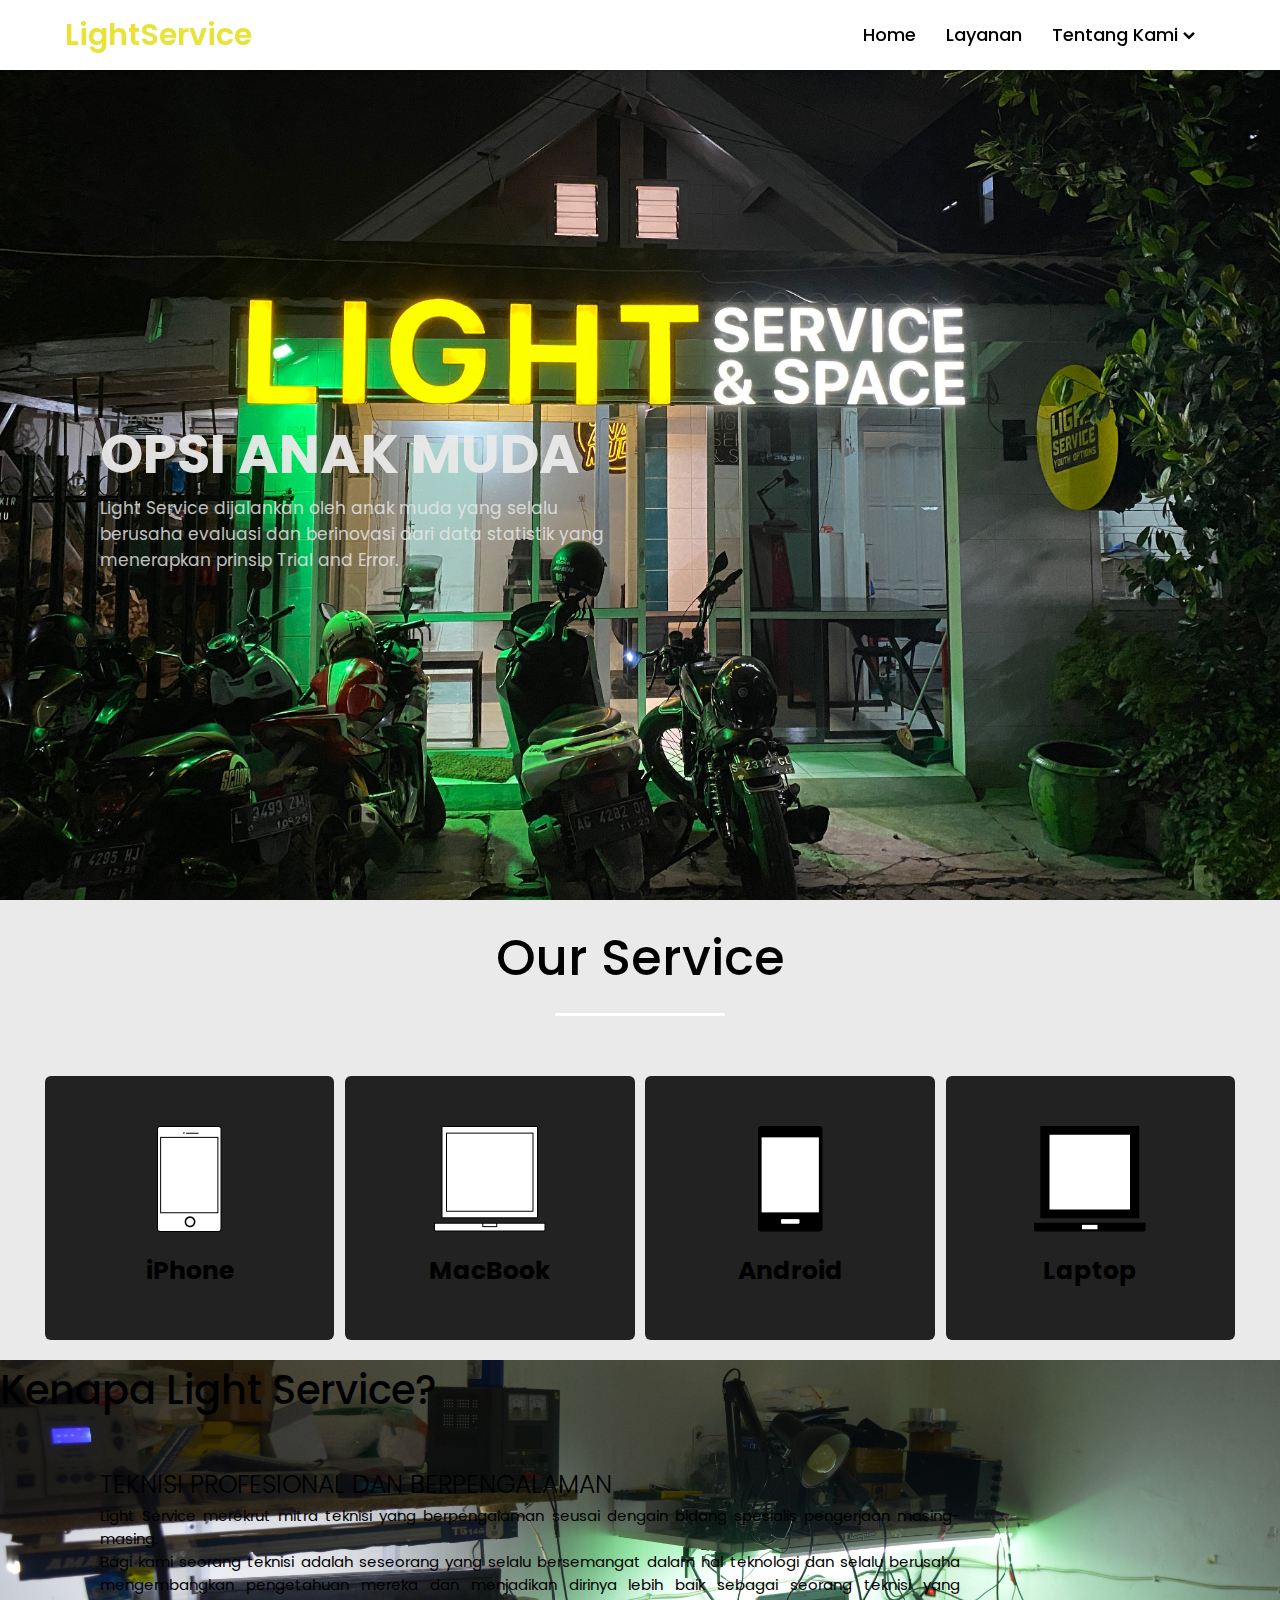
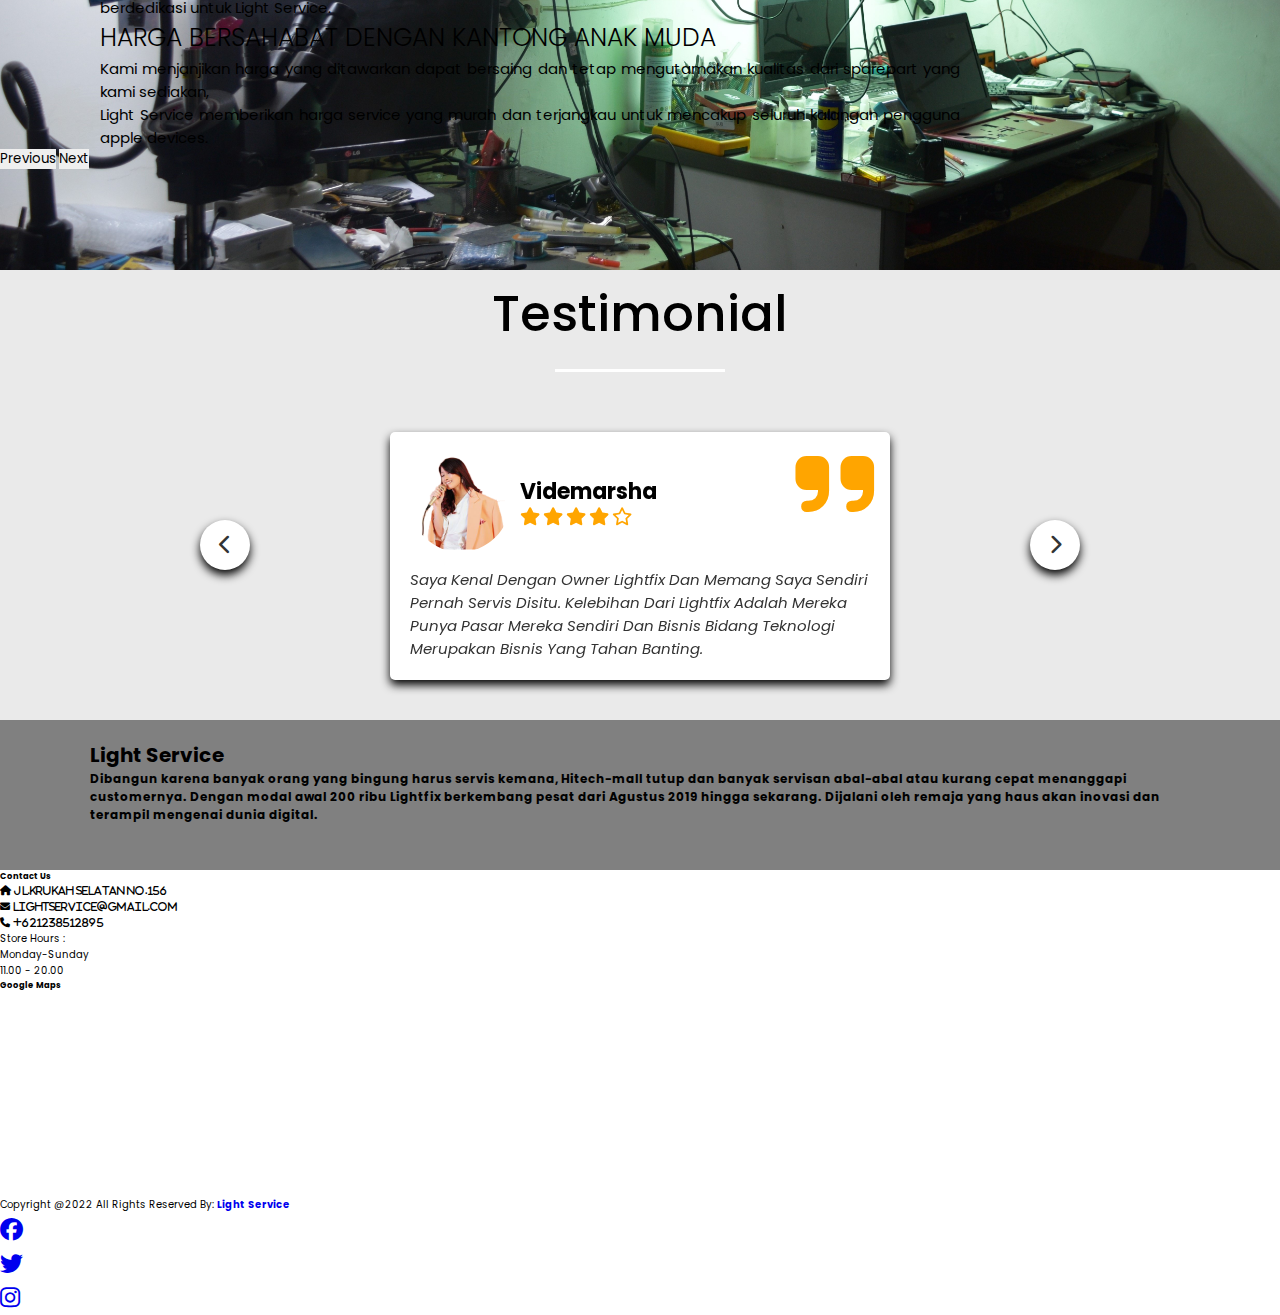
<file: index.html>
<!DOCTYPE html>
<html lang="en" dir="ltr">

<head>
  <meta charset="UTF-8">

  <link rel="stylesheet" href="css/style.css">
  <!-- font awesome cdn link -->
  <link rel="stylesheet" href="https://cdnjs.cloudflare.com/ajax/libs/font-awesome/6.1.2/css/all.min.css">

  <!-- custom css file link -->
  <link rel="stylesheet" href="css/style.css">
  <link href='https://unpkg.com/boxicons@2.0.7/css/boxicons.min.css' rel='stylesheet'>
  <link href="https://cdn.jsdelivr.net/npm/bootstrap@5.2.0/dist/css/bootstrap.min.css" rel="stylesheet"
    integrity="sha384-gH2yIJqKdNHPEq0n4Mqa/HGKIhSkIHeL5AyhkYV8i59U5AR6csBvApHHNl/vI1Bx" crossorigin="anonymous">
  <meta name="viewport" content="width=device-width, initial-scale=1.0">
</head>

<body>
  
  <nav>
    <div class="navbar">
      <i class='bx bx-menu'></i>
      <a href="index.html" class="logo">LightService</a>
      <div class="nav-links">
        <div class="sidebar-logo">
          <span class="logo-name">Youth Options</span>
          <i class='bx bx-x'></i>
        </div>
        <ul class="links">
          <li><a href="#">Home</a></li>
          <li><a href="#service">Layanan</a></li>
          <li>
            <a href="#" class="htmlcss-arrow">Tentang Kami</a>
            <i class='bx bxs-chevron-down htmlcss-arrow arrow  '></i>
            <ul class="htmlCss-sub-menu sub-menu">
              <li><a href="sejarah.html">Sejarah</a></li>
              <li><a href="team.html">Team Kami</a></li>
              <li><a href="faq.html">FAQ</a></li>
            </ul>
          </li>
        </ul>
      </div>
    </div>
  </nav>

  <!-- section beranda mulai -->

  <section class="beranda" id="beranda">
    <div class="container">
      <h3>OPSI ANAK MUDA</h3>
      <p>Light Service dijalankan oleh anak muda yang
        selalu berusaha evaluasi dan berinovasi
        dari data statistik yang menerapkan prinsip
        Trial and Error.
      </p>
    </div>

    <div class="image">
      <!-- <img src="img/homepage1.png" alt=""> -->
    </div>

  </section>
  <!-- section beranda berhenti -->

  <!-- section layanan -->

  <div class="">
    <section class="service" id="service">
      <div class="max-width">
        <h1>Our Service</h1>
        <div class="content">

          <div class="card">
            <a href="iphone.html">
              <div class="box">
                <i class=""> <img src="img/iphone/iphone.png" alt=""></i>
                <h3>iPhone</h3>
              </div>
            </a>
          </div>

          <div class="card">
            <a href="macbook.html">
              <div class="box">
                <i class=""> <img src="img/macbook/macbook.png" alt=""></i>
                <h3>MacBook</h3>
              </div>
            </a>
          </div>

          <div class="card">
            <a href="android.html">
              <div class="box">
                <i class=""><img src="img/android/android.png" alt=""></i>
                <h3>Android</h3>
              </div>
            </a>
          </div>

          <div class="card">
            <div class="box">
              <a href="laptop.html">
                <i class=""><img src="img/laptop/laptop.png" alt=""></i>
                <h3>Laptop</h3>
            </div></a>
          </div>


        </div>
      </div>
    </section>

  </div>
  <!-- section layanan berhenti -->

  <!-- section kenapa harus lightserv mulai -->

  <div class="parallax-2">
    <div class="reason">
      <h1 class="title-reason d-flex justify-content-center text-white">Kenapa Light Service?</h1>
      <div class="wrapper container-fluid px-50 d-flex justify-content-center">

        <div id="carouselExampleCaptions" class="carousel slide carousel-dark carouselInfo" data-bs-ride="carousel">
          <div class="carousel-indicators">
            <button type="button" data-bs-target="#carouselExampleCaptions" data-bs-slide-to="0" class="active"
              aria-current="true" aria-label="Slide 1"></button>
            <button type="button" data-bs-target="#carouselExampleCaptions" data-bs-slide-to="1"
              aria-label="Slide 2"></button>

          </div>
          <div class="carousel-inner">
            <div class="carousel-item active" data-bs-interval="4000">
              <h1 class="text-white text-md-left text-uppercase">TEKNISI PROFESIONAL DAN BERPENGALAMAN</h1>
              <p class="text-justify text-white text-md-left text-left">Light Service merekrut mitra teknisi yang
                berpengalaman seusai dengain bidang spesialis pengerjaan masing-masing. <br>
                Bagi kami seorang teknisi adalah seseorang yang selalu bersemangat dalam hal teknologi dan selalu
                berusaha mengembangkan pengetahuan mereka dan menjadikan dirinya lebih baik sebagai
                seorang teknisi yang berdedikasi untuk Light Service.
              </p>
              <div class="carousel-caption d-none d-md-block">

              </div>
            </div>
            <div class="carousel-item" data-bs-interval="4000">
              <h1 class="text-white text-md-left text-uppercase">HARGA BERSAHABAT DENGAN KANTONG ANAK MUDA</h1>
              <p class="text-justify text-white text-md-left text-left">Kami menjanjikan harga yang ditawarkan dapat
                bersaing dan tetap mengutamakan kualitas dari sparepart yang kami sediakan,
                <br> Light Service memberikan harga service yang murah dan terjangkau untuk mencakup seluruh kalangan
                pengguna apple devices.
              </p>
              <div class="carousel-caption d-none d-md-block">

              </div>
            </div>
          </div>
          <button class="carousel-control-prev" type="button" data-bs-target="#carouselExampleCaptions"
            data-bs-slide="prev">
            <span class="carousel-control-prev-icon" aria-hidden="true"></span>
            <span class="visually-hidden">Previous</span>
          </button>
          <button class="carousel-control-next" type="button" data-bs-target="#carouselExampleCaptions"
            data-bs-slide="next">
            <span class="carousel-control-next-icon" aria-hidden="true"></span>
            <span class="visually-hidden">Next</span>
          </button>
        </div>
      </div>
    </div>
  </div>
  <!-- section kenapa lightserv berhenti -->

  <!-- page testimoni start -->

  <div class="">
    <section class="testi">
      <div class="max-width">
        <h1>Testimonial</h1>

        <div class="slide-container active">
          <div class="slide">
            <i class="fas fa-quote-right icon"></i>
            <div class="user">
              <img src="img/videmarsha.png" alt="">
              <div class="user-info">
                <h3>Videmarsha</h3>
                <div class="stars">
                  <i class="fas fa-star"></i>
                  <i class="fas fa-star"></i>
                  <i class="fas fa-star"></i>
                  <i class="fas fa-star"></i>
                  <i class="far fa-star"></i>
                </div>
              </div>
            </div>
            <p class="text">Saya kenal dengan owner Lightfix dan memang
              saya sendiri pernah servis disitu. Kelebihan dari
              Lightfix adalah mereka
              punya pasar mereka
              sendiri dan bisnis
              bidang teknologi
              merupakan bisnis
              yang tahan banting.</p>
          </div>
        </div>

        <div class="slide-container">
          <div class="slide">
            <i class="fas fa-quote-right icon"></i>
            <div class="user">
              <img src="img/testi-anwar.jpeg" alt="">
              <div class="user-info">
                <h3>Anwar Ibrahim</h3>
                <div class="stars">
                  <i class="fas fa-star"></i>
                  <i class="fas fa-star"></i>
                  <i class="fas fa-star"></i>
                  <i class="fas fa-star"></i>
                  <i class="fas fa-star"></i>
                </div>
              </div>
            </div>
            <p class="text">Pelayanannya ramah, profesional juga kerjanya,
              yang paling keren lagi bisa di anter jemput hehe.
              Mantap banget Lightfix!</p>
          </div>
        </div>

        <div class="slide-container">
          <div class="slide">
            <i class="fas fa-quote-right icon"></i>
            <div class="user">
              <img src="img/testi-frenda.jpg" alt="">
              <div class="user-info">
                <h3>Daffa Yaudah</h3>
                <div class="stars">
                  <i class="fas fa-star"></i>
                  <i class="fas fa-star"></i>
                  <i class="fas fa-star"></i>
                  <i class="fas fa-star"></i>
                  <i class="far fa-star"></i>
                </div>
              </div>
            </div>
            <p class="text">Rekomendasi servis HP cepat dan memuaskan,
              mantabb</p>
          </div>
        </div>

      </div>

      <div id="next" class="fas fa-chevron-right" onclick="next()"></div>
      <div id="prev" class="fas fa-chevron-left" onclick="prev()"></div>

    </section>
  </div>
  <!-- page testimoni berhenti -->


  <!-- cta mulai -->
  <section class="cta py-5">
    <div class="cta-container py-2">
      <div class="row justify-content-center">
        <div class="cta-desc col-md-5">
          <h2>Light Service</h2>
          <h6>Dibangun karena banyak orang yang bingung harus servis kemana,
            Hitech-mall tutup dan banyak servisan abal-abal atau kurang cepat
            menanggapi customernya. Dengan modal awal 200 ribu Lightfix berkembang
            pesat dari Agustus 2019 hingga sekarang. Dijalani oleh remaja yang haus akan inovasi
            dan terampil mengenai dunia digital.</h6>
        </div>
      </div>
    </div>
  </section>
  <!-- cta berhenti -->


  <!-- footer -->

  <footer class="bg-dark text-white pt-5 pb-4">

    <div class="footer-top text-center text-md-center">
      <div class="row text-center text-md-center justify-content-center">
        <div class="col-md-4 col-lg-3 col-xl-3 mt-3">
          <h5 class="fs-2 text-uppercase mb-4 font-weight-bold text-warning">Contact Us</h5>
          <p>
            <i class="fs-4 fas fa-home mr-3"> Jl.Krukah Selatan no.156</i>
          </p>
          <p>
            <i class="fs-4 fas fa-envelope mr-3"> lightservice@gmail.com</i>
          </p>
          <p>
            <i class="fs-4 fas fa-phone mr-3"> +621238512895</i>
          </p>
          <p class="fs-3 text-white mr-3" style="text-decoration: none;">Store Hours :<br> Monday-Sunday <br> 11.00 -
            20.00</p>

        </div>
        <div class="col-md-3 col-lg-2 col-xl-2 mt-3">
          <h5 class="fs-2 text-uppercase mb-4 font-weight-bold text-warning">Google Maps</h5>
          <p>
            <iframe
              src="https://www.google.com/maps/embed?pb=!1m18!1m12!1m3!1d3957.520207397172!2d112.75094071453951!3d-7.295298273735192!2m3!1f0!2f0!3f0!3m2!1i1024!2i768!4f13.1!3m3!1m2!1s0x2dd7fb86546f5141%3A0xdd7908d1c51de6a1!2sLight%20Service%20%26%20Space!5e0!3m2!1sid!2sid!4v1661951067114!5m2!1sid!2sid"
              width="250" height="200" style="border:0;" allowfullscreen="" loading="lazy"
              referrerpolicy="no-referrer-when-downgrade"></iframe>
          </p>
        </div>
      </div>
      <hr class="mb-4">
      <div class="row align-items-center">
        <div class="col-md-7 col-lg-8">
          <p>Copyright @2022 All rights reserved by:
            <a href="#" style="text-decoration: none;">
              <strong class="text-warning">Light Service</strong>
            </a>
          </p>
        </div>
        <div class="col-md-5 col-lg-4">
          <div class="text-center text-md-right">

            <ul class="list-unstyled list-inline">
              <li class="list-inline-item">
                <a href="#" class="btn-floating btn-sm text-white" style="font-size: 23px;">
                  <i class="fab fa-facebook"></i></a>
              </li>
              <li class="list-inline-item">
                <a href="#" class="btn-floating btn-sm text-white" style="font-size: 23px;">
                  <i class="fab fa-twitter"></i></a>
              </li>
              <li class="list-inline-item">
                <a href="#" class="btn-floating btn-sm text-white" style="font-size: 23px;">
                  <i class="fab fa-instagram"></i></a>
              </li>
            </ul>
          </div>
        </div>
      </div>
    </div>
  </footer>
  <!-- footer berhenti -->

  <!-- custom js file link -->
  <!-- JavaScript Bundle with Popper -->
  <script src="js/navbar.js"></script>
  <script src="https://cdn.jsdelivr.net/npm/bootstrap@5.2.0/dist/js/bootstrap.bundle.min.js"
    integrity="sha384-A3rJD856KowSb7dwlZdYEkO39Gagi7vIsF0jrRAoQmDKKtQBHUuLZ9AsSv4jD4Xa"
    crossorigin="anonymous"></script>
  <script src="js/script.js"></script>
  <script src="js/testi.js"></script>
  <script src="js/parallax.js"></script>
  
</body>

</html>
</file>
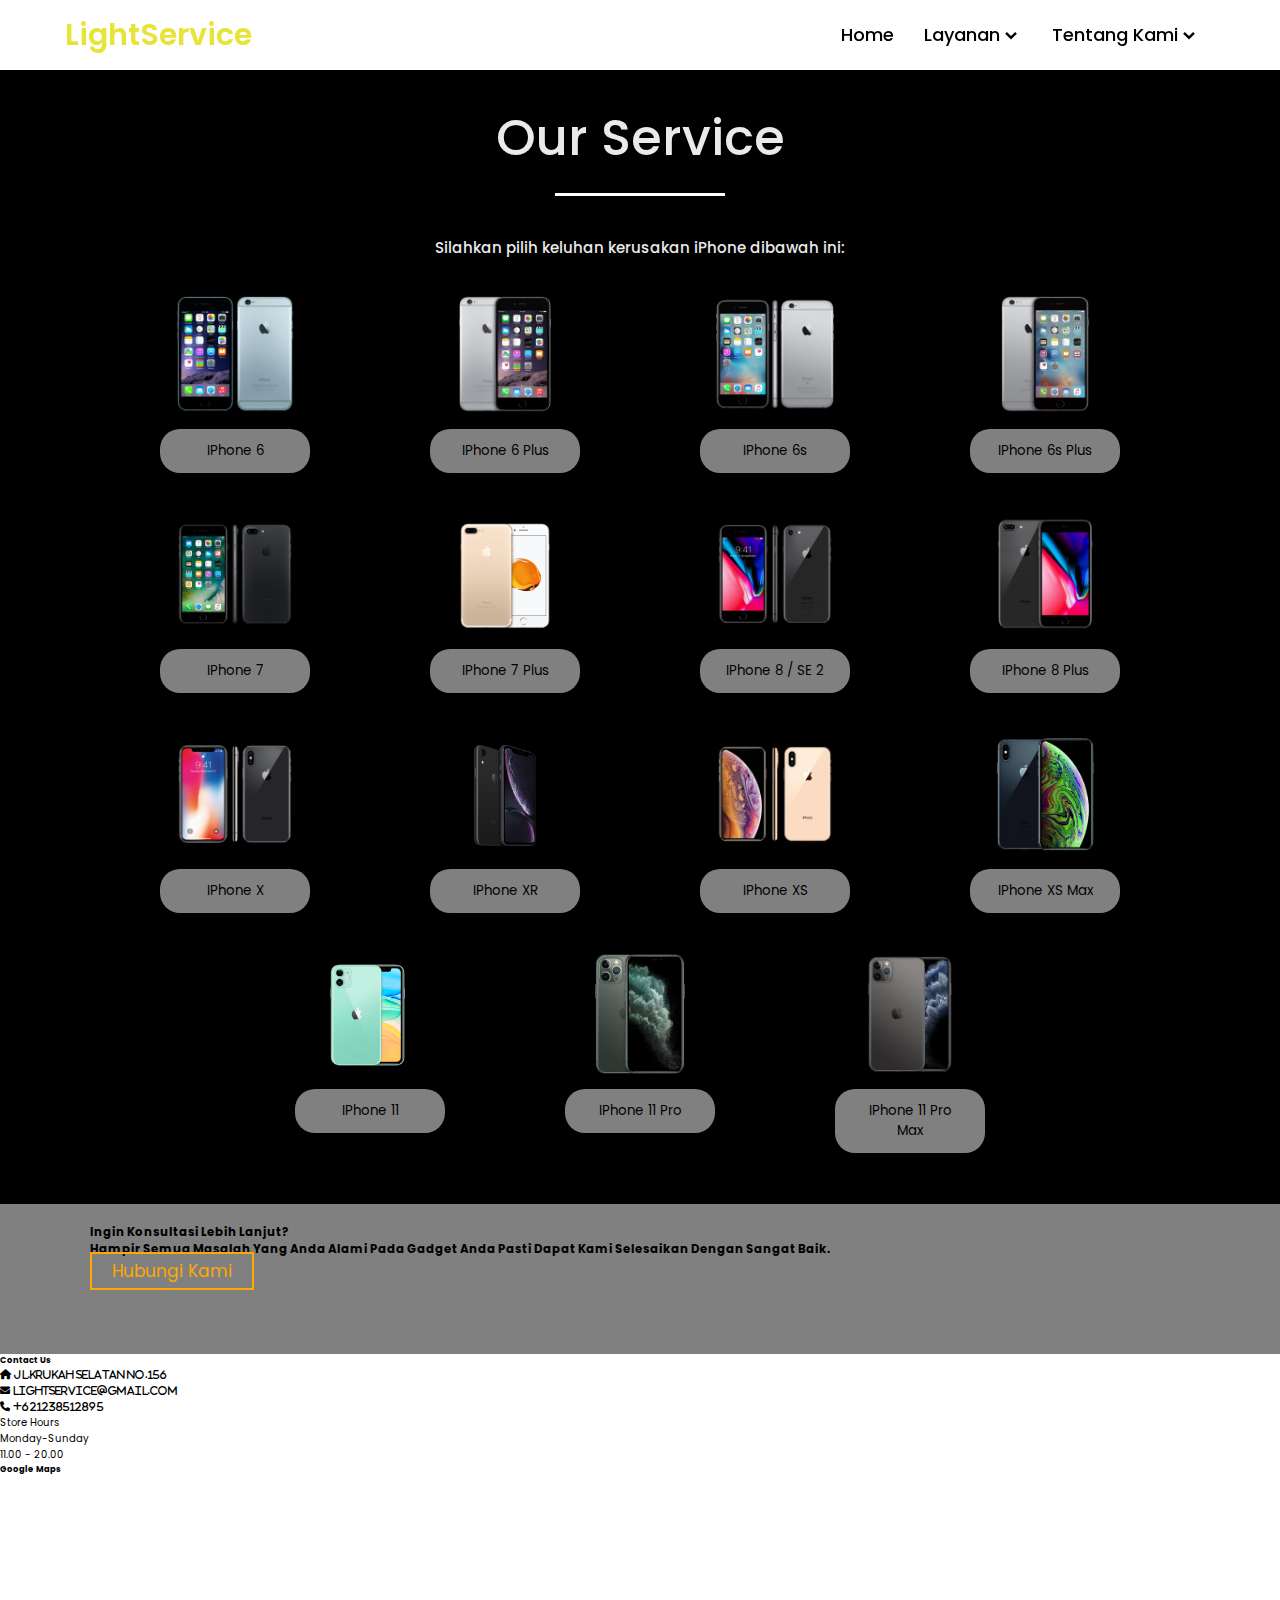
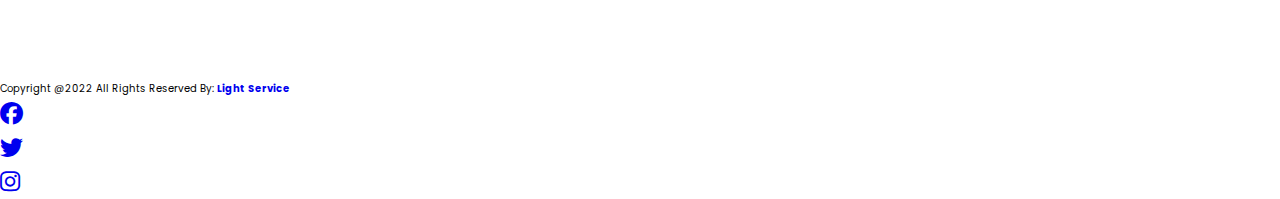
<file: iphone.html>
<!DOCTYPE html>
<html lang="en">
<head>
    <meta charset="UTF-8">
    <meta http-equiv="X-UA-Compatible" content="IE=edge">
    <meta name="viewport" content="width=device-width, initial-scale=1.0">
    <title>Light Service</title>
    
    <link href='https://unpkg.com/boxicons@2.0.7/css/boxicons.min.css' rel='stylesheet'>
    <link rel="stylesheet" href="https://cdnjs.cloudflare.com/ajax/libs/font-awesome/6.1.2/css/all.min.css">
    <link rel="stylesheet" href="css/style.css">
    <link rel="stylesheet" href="css/layanan.css">
    <script src="https://ajax.googleapis.com/ajax/libs/jquery/2.1.1/jquery.min.js"></script>
    <link href="https://cdn.jsdelivr.net/npm/bootstrap@5.2.0/dist/css/bootstrap.min.css" rel="stylesheet" integrity="sha384-gH2yIJqKdNHPEq0n4Mqa/HGKIhSkIHeL5AyhkYV8i59U5AR6csBvApHHNl/vI1Bx" crossorigin="anonymous">
</head>
<body>
    
     <!-- section header mulai -->

     <nav>
      <div class="navbar">
        <i class='bx bx-menu'></i>
        <a href="index.html" class="logo">LightService</a>
        <div class="nav-links">
          <div class="sidebar-logo">
            <span class="logo-name">Youth Options</span>
            <i class='bx bx-x'></i>
          </div>
          <ul class="links">
            <li><a href="#">Home</a></li>
            <li>
              <a href="#" class="js-arrow">Layanan</a>
              <i class='bx bxs-chevron-down js-arrow arrow'></i>
              <ul class="js-sub-menu sub-menu">
                  <li><a href="macbook.html">Macbook</a></li>
                  <li><a href="android.html">Android</a></li>
                  <li><a href="laptop.html">Laptop</a></li>
              </ul>
          </li>
            <li>
              <a href="#" class="htmlcss-arrow">Tentang Kami</a>
              <i class='bx bxs-chevron-down htmlcss-arrow arrow  '></i>
              <ul class="htmlCss-sub-menu sub-menu">
                <li><a href="sejarah.html">Sejarah</a></li>
                <li><a href="team.html">Team Kami</a></li>
                <li><a href="faq.html">FAQ</a></li>
              </ul>
            </li>
          </ul>
        </div>
      </div>
    </nav>
    
    <!-- header berhenti -->

    <!-- section pilih layanan iphone mulai -->

    <section class="service-container" id="iphone">
        <div class="max-width-service">
          <h1>Our Service</h1>
          <p style="text-transform: none;">Silahkan pilih keluhan kerusakan iPhone dibawah ini:</p>
        
        <div class="content">
          <div class="card-layanan">
            <div class="card-image ipcat-1" style="background-image: url(img/iphone/iphone6.png);"></div>
            <a href="#q1"  onclick="showHide(1);" value="A"><button>iPhone 6</button></a>
        </div>
        <div class="card-layanan">
            <div class="card-image ipcat-2" style="background-image: url(img/iphone/iphone-6-plus.png) ;"></div>
            <a href="#q2" onclick="showHide(2);" value="B"><button>iPhone 6 Plus</button></a>
        </div>
        <div class="card-layanan">
            <div class="card-image ipcat-3" style="background-image: url(img/iphone/iphone-6s.png);"></div>
            <a href="#q3" onclick="showHide(3);" value="C"><button>iPhone 6s</button></a>
        </div>
        <div class="card-layanan">
            <div class="card-image ipcat-3" style="background-image: url(img/iphone/iphone-6s-plus.png);"></div>
            <a href="#q4" onclick="showHide(4);" value="D"><button>iPhone 6s Plus</button></a>
        </div>
        <div class="card-layanan">
            <div class="card-image ipcat-3" style="background-image: url(img/iphone/iphone-7.png);"></div>
            <a href="#q5" onclick="showHide(5);" value="E"><button>iPhone 7</button></a>
        </div>
        <div class="card-layanan">
            <div class="card-image ipcat-3" style="background-image: url(img/iphone/iphone-7-plus.png);"></div>
            <a href="#q6" onclick="showHide(6);" value="F"><button>iPhone 7 Plus</button></a>
        </div>
        <div class="card-layanan">
            <div class="card-image ipcat-3" style="background-image: url(img/iphone/iphone-8.png);"></div>
            <a href="#q7" onclick="showHide(7);" value="G"><button>iPhone 8 / SE 2</button></a>
        </div>
        <div class="card-layanan">
            <div class="card-image ipcat-3" style="background-image: url(img/iphone/iphone-8-plus.png);"></div>
            <a href="#q8" onclick="showHide(8);" value="H"><button>iPhone 8 Plus</button></a>
        </div>
        <div class="card-layanan">
            <div class="card-image ipcat-3" style="background-image: url(img/iphone/iphone-x.png);"></div>
            <a href="#q9" onclick="showHide(9);" value="I"><button>iPhone X</button></a>
        </div>
        <div class="card-layanan">
            <div class="card-image ipcat-3" style="background-image: url(img/iphone/iphone-xr.png);"></div>
            <a href="#q10" onclick="showHide(10);" value="J"><button>iPhone XR</button></a>
        </div>
        <div class="card-layanan">
            <div class="card-image ipcat-3" style="background-image: url(img/iphone/iphone-xs.png);"></div>
            <a href="#q11" onclick="showHide(11);" value="K"><button>iPhone XS</button></a>
        </div>
        <div class="card-layanan">
            <div class="card-image ipcat-3" style="background-image: url(img/iphone/iphone-xs-max.png);"></div>
            <a href="#q12" onclick="showHide(12);" value="L"><button>iPhone XS Max</button></a>
        </div>
        <div class="card-layanan">
            <div class="card-image ipcat-3" style="background-image: url(img/iphone/iphone-11.png);"></div>
            <a href="#q13" onclick="showHide(13);" value="M"><button>iPhone 11</button></a>
        </div>
        <div class="card-layanan">
            <div class="card-image ipcat-3" style="background-image: url(img/iphone/iphone-11-pro.png);"></div>
            <a href="#q14" onclick="showHide(14);" value="N"><button>iPhone 11 Pro</button></a>
        </div>
        <div class="card-layanan">
            <div class="card-image ipcat-3" style="background-image: url(img/iphone/iphone-11-pro-max.png);"></div>
            <a href="#q15" onclick="showHide(15);" value="O"><button>iPhone 11 Pro Max</button></a>
        </div>
        
           
        </div>
    </div>
      </section>

      <!-- section layanan berhenti -->


      <!-- estimasi harga ip 6-->
      <div id="q1" style="display: none;" class="box A">
        <div class="wrapper">
          <div class="title">
            Pilih Kerusakan
          </div>
        
          <!-- iphone 6 -->
          <div class="container">
            <label class="option_item">
              <input name="product" class="checkbox" type="checkbox" onclick="totalIt('A')" value="250.000">
              <div class="option_inner color-border">
                <div class="tickmark"></div>
                <div class="battery"><img src="img/iphone/battery.png" alt=""></div>
                <div class="name">Battery <br> Original</div>
              </div>
            </label>
            <label class="option_item">
              <input name="product" class="checkbox" type="checkbox" onclick="totalIt('A')" value="400.000">
              <div class="option_inner color-border">
                <div class="tickmark"></div>
                <div class="lcd"><img src="img/iphone/LCD-Replacement.png" alt=""></div>
                <div class="name">LCD Replacement Original</div>
              </div>
            </label>
            <label class="option_item">
              <input name="product" class="checkbox" type="checkbox" onclick="totalIt('A')" value="150.000">
              <div class="option_inner color-border">
                <div class="tickmark"></div>
                <div class="charger"><img src="img/iphone/connector.png" alt=""></i></div>
                <div class="name">Connector <br> Charger</div>
              </div>
            </label>
            <label class="option_item">
              <input name="product" class="checkbox" type="checkbox" onclick="totalIt('A')" value="250.000">
              <div class="option_inner color-border">
                <div class="tickmark"></div>
                <div class="lcd"><img src="img/iphone/LCD-Replacement.png" alt=""></div>
                <div class="name">LCD Replacement Kualitas 1:1</div>
              </div>
            </label>
            <label class="option_item">
              <input name="product" class="checkbox" type="checkbox" onclick="totalIt('A')" value="150.000">
              <div class="option_inner color-border">
                <div class="tickmark"></div>
                <div class="battery"><img src="img/iphone/battery.png" alt=""></div>
                <div class="name">Battery <br> Kualitas 1:1</div>
              </div>
            </label>
            <label class="option_item">
              <input name="product" class="checkbox" type="checkbox" onclick="totalIt('A')" value="150.000">
              <div class="option_inner color-border">
                <div class="tickmark"></div>
                <div class="backcam"><i class=""><img src="img/iphone/backcam.png" alt=""></i></div>
                <div class="name">Back Cam</div>
              </div>
            </label>
            <label class="option_item">
              <input name="product" class="checkbox" type="checkbox" onclick="totalIt('A')" value="150.000">
              <div class="option_inner color-border">
                <div class="tickmark"></div>
                <div class="lcdrep"><i class=""><img src="img/iphone/frontcam.png" alt=""></i></div>
                <div class="name">Front Camera</div>
              </div>
            </label>
            <label class="option_item">
              <input name="product" class="checkbox" type="checkbox" onclick="totalIt('A')" value="300.000">
              <div class="option_inner color-border">
                <div class="tickmark"></div>
                <div class="housing"><i class=""><img src="img/iphone/housing-backglass.png" alt=""></i></div>
                <div class="name">Housing</div>
              </div>
            </label>
          </div>
          <div class="total-harga">
            Estimasi harga: Rp. <input value="0" readonly="readonly" type="text" name="total" />
          </div>
        </div>
      </div>

      <!-- iphone 6 plus -->
      
      <div id="q2" style="display: none;" class="box B">
        <div class="wrapper">
          <div class="title">
            Pilih Kerusakan
          </div>
        
          <div class="container">
            <label class="option_item">
              <input name="product" class="checkbox" type="checkbox" onclick="totalIt('B')" value="270.000">
              <div class="option_inner color-border">
                <div class="tickmark"></div>
                <div class="battery"><img src="img/iphone/battery.png" alt=""></div>
                <div class="name">Battery <br> Original Apple</div>
              </div>
            </label>
            <label class="option_item">
              <input name="product" class="checkbox" type="checkbox" onclick="totalIt('B')" value="475.000">
              <div class="option_inner color-border">
                <div class="tickmark"></div>
                <div class="lcd"><img src="img/iphone/LCD-Replacement.png" alt=""></div>
                <div class="name">LCD Replacement Original</div>
              </div>
            </label>
            <label class="option_item">
              <input name="product" class="checkbox" type="checkbox" onclick="totalIt('B')" value="180.000">
              <div class="option_inner color-border">
                <div class="tickmark"></div>
                <div class="charger"><img src="img/iphone/connector.png" alt=""></i></div>
                <div class="name">Connector <br> Charger</div>
              </div>
            </label>
            <label class="option_item">
              <input name="product" class="checkbox" type="checkbox" onclick="totalIt('B')" value="350.000">
              <div class="option_inner color-border">
                <div class="tickmark"></div>
                <div class="lcd"><img src="img/iphone/LCD-Replacement.png" alt=""></div>
                <div class="name">LCD Replacement Kualitas 1:1</div>
              </div>
            </label>
            <label class="option_item">
              <input name="product" class="checkbox" type="checkbox" onclick="totalIt('B')" value="180.000">
              <div class="option_inner color-border">
                <div class="tickmark"></div>
                <div class="battery"><img src="img/iphone/battery.png" alt=""></div>
                <div class="name">Battery <br> Kualitas 1:1</div>
              </div>
            </label>
            <label class="option_item">
              <input name="product" class="checkbox" type="checkbox" onclick="totalIt('B')" value="230.000">
              <div class="option_inner color-border">
                <div class="tickmark"></div>
                <div class="backcam"><i class=""><img src="img/iphone/backcam.png" alt=""></i></div>
                <div class="name">Back Cam</div>
              </div>
            </label>
            <label class="option_item">
              <input name="product" class="checkbox" type="checkbox" onclick="totalIt('B')" value="180.000">
              <div class="option_inner color-border">
                <div class="tickmark"></div>
                <div class="lcdrep"><i class=""><img src="img/iphone/frontcam.png" alt=""></i></div>
                <div class="name">Front Camera</div>
              </div>
            </label>
            <label class="option_item">
              <input name="product" class="checkbox" type="checkbox" onclick="totalIt('B')" value="350.000">
              <div class="option_inner color-border">
                <div class="tickmark"></div>
                <div class="housing"><i class=""><img src="img/iphone/housing-backglass.png" alt=""></i></div>
                <div class="name">Housing</div>
              </div>
            </label>
          </div>
          <div class="total-harga">
            Estimasi harga: Rp. <input value="0" readonly="readonly" type="text" name="total" />
          </div>
        </div>
      </div>

      <!-- iphone 6s -->

      <div id="q3" style="display: none;" class="box C">
        <div class="wrapper">
          <div class="title">
            Pilih Kerusakan
          </div>
        
          <div class="container">
            <label class="option_item">
              <input name="product" class="checkbox" type="checkbox" onclick="totalIt('C')" value="350.000">
              <div class="option_inner color-border">
                <div class="tickmark"></div>
                <div class="battery"><img src="img/iphone/battery.png" alt=""></div>
                <div class="name">Battery <br> Original Apple</div>
              </div>
            </label>
            <label class="option_item">
              <input name="product" class="checkbox" type="checkbox" onclick="totalIt('C')" value="450.000">
              <div class="option_inner color-border">
                <div class="tickmark"></div>
                <div class="lcd"><img src="img/iphone/LCD-Replacement.png" alt=""></div>
                <div class="name">LCD Replacement Original</div>
              </div>
            </label>
            <label class="option_item">
              <input name="product" class="checkbox" type="checkbox" onclick="totalIt('C')" value="200.000">
              <div class="option_inner color-border">
                <div class="tickmark"></div>
                <div class="charger"><img src="img/iphone/connector.png" alt=""></i></div>
                <div class="name">Connector <br> Charger</div>
              </div>
            </label>
            <label class="option_item">
              <input name="product" class="checkbox" type="checkbox" onclick="totalIt('C')" value="300.000">
              <div class="option_inner color-border">
                <div class="tickmark"></div>
                <div class="lcd"><img src="img/iphone/LCD-Replacement.png" alt=""></div>
                <div class="name">LCD Replacement Kualitas 1:1</div>
              </div>
            </label>
            <label class="option_item">
              <input name="product" class="checkbox" type="checkbox" onclick="totalIt('C')" value="180.000">
              <div class="option_inner color-border">
                <div class="tickmark"></div>
                <div class="battery"><img src="img/iphone/battery.png" alt=""></div>
                <div class="name">Battery <br> Kualitas 1:1</div>
              </div>
            </label>
            <label class="option_item">
              <input name="product" class="checkbox" type="checkbox" onclick="totalIt('C')" value="320.000">
              <div class="option_inner color-border">
                <div class="tickmark"></div>
                <div class="backcam"><i class=""><img src="img/iphone/backcam.png" alt=""></i></div>
                <div class="name">Back Cam</div>
              </div>
            </label>
            <label class="option_item">
              <input name="product" class="checkbox" type="checkbox" onclick="totalIt('C')" value="200.000">
              <div class="option_inner color-border">
                <div class="tickmark"></div>
                <div class="lcdrep"><i class=""><img src="img/iphone/frontcam.png" alt=""></i></div>
                <div class="name">Front Camera</div>
              </div>
            </label>
            <label class="option_item">
              <input name="product" class="checkbox" type="checkbox" onclick="totalIt('C')" value="300.000">
              <div class="option_inner color-border">
                <div class="tickmark"></div>
                <div class="housing"><i class=""><img src="img/iphone/housing-backglass.png" alt=""></i></div>
                <div class="name">Housing</div>
              </div>
            </label>
          </div>
          <div class="total-harga">
            Estimasi harga: Rp. <input value="0" readonly="readonly" type="text" name="total" />
          </div>
        </div>
      </div>


      <!-- iphone 6s plus -->

      <div id="q4" style="display: none;" class="box D">
        <div class="wrapper">
          <div class="title">
            Pilih Kerusakan
          </div>
        
          <div class="container">
            <label class="option_item">
              <input  name="product" class="checkbox" type="checkbox" onclick="totalIt('D')" value="370.000">
              <div class="option_inner color-border">
                <div class="tickmark"></div>
                <div class="battery"><img src="img/iphone/battery.png" alt=""></div>
                <div class="name">Battery <br> Original Apple</div>
              </div>
            </label>
            <label class="option_item">
              <input name="product" class="checkbox" type="checkbox" onclick="totalIt('D')" value="500.000">
              <div class="option_inner color-border">
                <div class="tickmark"></div>
                <div class="lcd"><img src="img/iphone/LCD-Replacement.png" alt=""></div>
                <div class="name">LCD Replacement Original</div>
              </div>
            </label>
            <label class="option_item">
              <input name="product" class="checkbox" type="checkbox" onclick="totalIt('D')" value="230.000">
              <div class="option_inner color-border">
                <div class="tickmark"></div>
                <div class="charger"><img src="img/iphone/connector.png" alt=""></i></div>
                <div class="name">Connector Charger</div>
              </div>
            </label>
            <label class="option_item">
              <input name="product" class="checkbox" type="checkbox" onclick="totalIt('D')" value="375.000">
              <div class="option_inner color-border">
                <div class="tickmark"></div>
                <div class="lcd"><img src="img/iphone/LCD-Replacement.png" alt=""></div>
                <div class="name">LCD Replacement Kualitas 1:1</div>
              </div>
            </label>
            <label class="option_item">
              <input name="product" class="checkbox" type="checkbox" onclick="totalIt('D')" value="210.000">
              <div class="option_inner color-border">
                <div class="tickmark"></div>
                <div class="battery"><img src="img/iphone/battery.png" alt=""></div>
                <div class="name">Battery <br> Kualitas 1:1</div>
              </div>
            </label>
            <label class="option_item">
              <input name="product" class="checkbox" type="checkbox" onclick="totalIt('D')" value="380.000">
              <div class="option_inner color-border">
                <div class="tickmark"></div>
                <div class="backcam"><i class=""><img src="img/iphone/backcam.png" alt=""></i></div>
                <div class="name">Back Cam</div>
              </div>
            </label>
            <label class="option_item">
              <input name="product" class="checkbox" type="checkbox" onclick="totalIt('D')" value="200.000">
              <div class="option_inner color-border">
                <div class="tickmark"></div>
                <div class="lcdrep"><i class=""><img src="img/iphone/frontcam.png" alt=""></i></div>
                <div class="name">Front Camera</div>
              </div>
            </label>
            <label class="option_item">
              <input name="product" class="checkbox" type="checkbox" onclick="totalIt('D')" value="350.000">
              <div class="option_inner color-border">
                <div class="tickmark"></div>
                <div class="housing"><i class=""><img src="img/iphone/housing-backglass.png" alt=""></i></div>
                <div class="name">Housing</div>
              </div>
            </label>
          </div>
          <div class="total-harga">
            Estimasi harga: Rp. <input value="0" readonly="readonly" type="text" name="total" />
          </div>
        </div>
      </div>

      <!-- iphone 7 -->

      <div id="q5" style="display: none;" class="box E">
        <div class="wrapper">
          <div class="title">
            Pilih Kerusakan
          </div>
        
          <div class="container">
            <label class="option_item">
              <input name="product" class="checkbox" type="checkbox" onclick="totalIt('E')" value="350.000">
              <div class="option_inner color-border">
                <div class="tickmark"></div>
                <div class="battery"><img src="img/iphone/battery.png" alt=""></div>
                <div class="name">Battery <br> Original Apple</div>
              </div>
            </label>
            <label class="option_item">
              <input name="product" class="checkbox" type="checkbox" onclick="totalIt('E')" value="525.000">
              <div class="option_inner color-border">
                <div class="tickmark"></div>
                <div class="lcd"><img src="img/iphone/LCD-Replacement.png" alt=""></div>
                <div class="name">LCD Replacement Original</div>
              </div>
            </label>
            <label class="option_item">
              <input name="product" class="checkbox" type="checkbox" onclick="totalIt('E')" value="280.000">
              <div class="option_inner color-border">
                <div class="tickmark"></div>
                <div class="charger"><img src="img/iphone/connector.png" alt=""></i></div>
                <div class="name">Connector <br> Charger</div>
              </div>
            </label>
            <label class="option_item">
              <input name="product" class="checkbox" type="checkbox" onclick="totalIt('E')" value="375.000">
              <div class="option_inner color-border">
                <div class="tickmark"></div>
                <div class="lcd"><img src="img/iphone/LCD-Replacement.png" alt=""></div>
                <div class="name">LCD Replacement Kualitas 1:1</div>
              </div>
            </label>
            <label class="option_item">
              <input name="product" class="checkbox" type="checkbox" onclick="totalIt('E')" value="230.000">
              <div class="option_inner color-border">
                <div class="tickmark"></div>
                <div class="battery"><img src="img/iphone/battery.png" alt=""></div>
                <div class="name">Battery <br> Kualitas 1:1</div>
              </div>
            </label>
            <label class="option_item">
              <input name="product" class="checkbox" type="checkbox" onclick="totalIt('E')" value="480.000">
              <div class="option_inner color-border">
                <div class="tickmark"></div>
                <div class="backcam"><i class=""><img src="img/iphone/backcam.png" alt=""></i></div>
                <div class="name">Back Cam</div>
              </div>
            </label>
            <label class="option_item">
              <input name="product" class="checkbox" type="checkbox" onclick="totalIt('E')" value="250.000">
              <div class="option_inner color-border">
                <div class="tickmark"></div>
                <div class="lcdrep"><i class=""><img src="img/iphone/frontcam.png" alt=""></i></div>
                <div class="name">Front Camera</div>
              </div>
            </label>
            <label class="option_item">
              <input name="product" class="checkbox" type="checkbox" onclick="totalIt('E')" value="400.000">
              <div class="option_inner color-border">
                <div class="tickmark"></div>
                <div class="housing"><i class=""><img src="img/iphone/housing-backglass.png" alt=""></i></div>
                <div class="name">Housing</div>
              </div>
            </label>
          </div>
          <div class="total-harga">
            Estimasi harga: Rp. <input value="0" readonly="readonly" type="text" name="total" />
          </div>
        </div>
      </div>

      <!-- iphone 7 plus -->

      <div id="q6" style="display: none;" class="box F">
        <div class="wrapper">
          <div class="title">
            Pilih Kerusakan
          </div>
        
          <div class="container">
            <label class="option_item">
              <input name="product" class="checkbox" type="checkbox" onclick="totalIt('F')" value="400.000">
              <div class="option_inner color-border">
                <div class="tickmark"></div>
                <div class="battery"><img src="img/iphone/battery.png" alt=""></div>
                <div class="name">Battery <br> Original Apple</div>
              </div>
            </label>
            <label class="option_item">
              <input name="product" class="checkbox" type="checkbox" onclick="totalIt('F')" value="750.000">
              <div class="option_inner color-border">
                <div class="tickmark"></div>
                <div class="lcd"><img src="img/iphone/LCD-Replacement.png" alt=""></div>
                <div class="name">LCD Replacement Original</div>
              </div>
            </label>
            <label class="option_item">
              <input name="product" class="checkbox" type="checkbox" onclick="totalIt('F')" value="300.000">
              <div class="option_inner color-border">
                <div class="tickmark"></div>
                <div class="charger"><img src="img/iphone/connector.png" alt=""></i></div>
                <div class="name">Connector <br> Charger</div>
              </div>
            </label>
            <label class="option_item">
              <input name="product" class="checkbox" type="checkbox" onclick="totalIt('F')" value="450.000">
              <div class="option_inner color-border">
                <div class="tickmark"></div>
                <div class="lcd"><img src="img/iphone/LCD-Replacement.png" alt=""></div>
                <div class="name">LCD Replacement Kualitas 1:1</div>
              </div>
            </label>
            <label class="option_item">
              <input name="product" class="checkbox" type="checkbox" onclick="totalIt('F')" value="260.000">
              <div class="option_inner color-border">
                <div class="tickmark"></div>
                <div class="battery"><img src="img/iphone/battery.png" alt=""></div>
                <div class="name">Battery <br> Kualitas 1:1</div>
              </div>
            </label>
            <label class="option_item">
              <input name="product" class="checkbox" type="checkbox" onclick="totalIt('F')" value="1120.000">
              <div class="option_inner color-border">
                <div class="tickmark"></div>
                <div class="backcam"><i class=""><img src="img/iphone/backcam.png" alt=""></i></div>
                <div class="name">Back Cam</div>
              </div>
            </label>
            <label class="option_item">
              <input name="product" class="checkbox" type="checkbox" onclick="totalIt('F')" value="380.000">
              <div class="option_inner color-border">
                <div class="tickmark"></div>
                <div class="lcdrep"><i class=""><img src="img/iphone/frontcam.png" alt=""></i></div>
                <div class="name">Front Camera</div>
              </div>
            </label>
            <label class="option_item">
              <input name="product" class="checkbox" type="checkbox" onclick="totalIt('F')" value="450.000">
              <div class="option_inner color-border">
                <div class="tickmark"></div>
                <div class="housing"><i class=""><img src="img/iphone/housing-backglass.png" alt=""></i></div>
                <div class="name">Housing</div>
              </div>
            </label>
          </div>
          <div class="total-harga">
            Estimasi harga: Rp. <input value="0" readonly="readonly" type="text" name="total" />
          </div>
        </div>
      </div>

      <!-- iphone 8 -->

      <div id="q7" style="display: none;" class="box G">
        <div class="wrapper">
          <div class="title">
            Pilih Kerusakan
          </div>
        
          <div class="container">
            <label class="option_item">
              <input name="product" class="checkbox" type="checkbox" onclick="totalIt('G')" value="350.000">
              <div class="option_inner color-border">
                <div class="tickmark"></div>
                <div class="battery"><img src="img/iphone/battery.png" alt=""></div>
                <div class="name">Battery <br> Original Apple</div>
              </div>
            </label>
            <label class="option_item">
              <input name="product" class="checkbox" type="checkbox" onclick="totalIt('G')" value="600.000">
              <div class="option_inner color-border">
                <div class="tickmark"></div>
                <div class="lcd"><img src="img/iphone/LCD-Replacement.png" alt=""></div>
                <div class="name">LCD Replacement Original</div>
              </div>
            </label>
            <label class="option_item">
              <input name="product" class="checkbox" type="checkbox" onclick="totalIt('G')" value="280.000">
              <div class="option_inner color-border">
                <div class="tickmark"></div>
                <div class="charger"><img src="img/iphone/connector.png" alt=""></i></div>
                <div class="name">Connector <br> Charger</div>
              </div>
            </label>
            <label class="option_item">
              <input name="product" class="checkbox" type="checkbox" onclick="totalIt('G')" value="400.000">
              <div class="option_inner color-border">
                <div class="tickmark"></div>
                <div class="lcd"><img src="img/iphone/LCD-Replacement.png" alt=""></div>
                <div class="name">LCD Replacement Kualitas 1:1</div>
              </div>
            </label>
            <label class="option_item">
              <input name="product" class="checkbox" type="checkbox" onclick="totalIt('G')" value="260.000">
              <div class="option_inner color-border">
                <div class="tickmark"></div>
                <div class="battery"><img src="img/iphone/battery.png" alt=""></div>
                <div class="name">Battery <br> Kualitas 1:1</div>
              </div>
            </label>
            <label class="option_item">
              <input name="product" class="checkbox" type="checkbox" onclick="totalIt('G')" value="610.000">
              <div class="option_inner color-border">
                <div class="tickmark"></div>
                <div class="backcam"><i class=""><img src="img/iphone/backcam.png" alt=""></i></div>
                <div class="name">Back Cam</div>
              </div>
            </label>
            <label class="option_item">
              <input name="product" class="checkbox" type="checkbox" onclick="totalIt('G')" value="250.000">
              <div class="option_inner color-border">
                <div class="tickmark"></div>
                <div class="lcdrep"><i class=""><img src="img/iphone/frontcam.png" alt=""></i></div>
                <div class="name">Front Camera</div>
              </div>
            </label>
            <label class="option_item">
              <input name="product" class="checkbox" type="checkbox" onclick="totalIt('G')" value="400.000">
              <div class="option_inner color-border">
                <div class="tickmark"></div>
                <div class="housing"><i class=""><img src="img/iphone/housing-backglass.png" alt=""></i></div>
                <div class="name">Housing</div>
              </div>
            </label>
            <label class="option_item">
              <input name="product" class="checkbox" type="checkbox" onclick="totalIt('G')" value="350.000">
              <div class="option_inner color-border">
                <div class="tickmark"></div>
                <div class="housing"><i class=""><img src="img/iphone/housing-backglass.png" alt=""></i></div>
                <div class="name">Back Glass</div>
              </div>
            </label>
          </div>
          <div class="total-harga">
            Estimasi harga: Rp. <input value="0" readonly="readonly" type="text" name="total" />
          </div>
        </div>
      </div>

      <!-- iphone 8 plus -->

      <div id="q8" style="display: none;" class="box H">
        <div class="wrapper">
          <div class="title">
            Pilih Kerusakan
          </div>
        
          <div class="container">
            <label class="option_item">
              <input name="product" class="checkbox" type="checkbox" onclick="totalIt('H')" value="450.000">
              <div class="option_inner color-border">
                <div class="tickmark"></div>
                <div class="battery"><img src="img/iphone/battery.png" alt=""></div>
                <div class="name">Battery <br> Original Apple</div>
              </div>
            </label>
            <label class="option_item">
              <input name="product" class="checkbox" type="checkbox" onclick="totalIt('H')" value="850.000">
              <div class="option_inner color-border">
                <div class="tickmark"></div>
                <div class="lcd"><img src="img/iphone/LCD-Replacement.png" alt=""></div>
                <div class="name">LCD Replacement Original</div>
              </div>
            </label>
            <label class="option_item">
              <input name="product" class="checkbox" type="checkbox" onclick="totalIt('H')" value="350.000">
              <div class="option_inner color-border">
                <div class="tickmark"></div>
                <div class="charger"><img src="img/iphone/connector.png" alt=""></i></div>
                <div class="name">Connector <br> Charger</div>
              </div>
            </label>
            <label class="option_item">
              <input name="product" class="checkbox" type="checkbox" onclick="totalIt('H')" value="475.000">
              <div class="option_inner color-border">
                <div class="tickmark"></div>
                <div class="lcd"><img src="img/iphone/LCD-Replacement.png" alt=""></div>
                <div class="name">LCD Replacement Kualitas 1:1</div>
              </div>
            </label>
            <label class="option_item">
              <input name="product" class="checkbox" type="checkbox" onclick="totalIt('H')" value="290.000">
              <div class="option_inner color-border">
                <div class="tickmark"></div>
                <div class="battery"><img src="img/iphone/battery.png" alt=""></div>
                <div class="name">Battery <br> Kualitas 1:1</div>
              </div>
            </label>
            <label class="option_item">
              <input name="product" class="checkbox" type="checkbox" onclick="totalIt('H')" value="1380.000">
              <div class="option_inner color-border">
                <div class="tickmark"></div>
                <div class="backcam"><i class=""><img src="img/iphone/backcam.png" alt=""></i></div>
                <div class="name">Back Cam</div>
              </div>
            </label>
            <label class="option_item">
              <input name="product" class="checkbox" type="checkbox" onclick="totalIt('H')" value="420.000">
              <div class="option_inner color-border">
                <div class="tickmark"></div>
                <div class="lcdrep"><i class=""><img src="img/iphone/frontcam.png" alt=""></i></div>
                <div class="name">Front Camera</div>
              </div>
            </label>
            <label class="option_item">
              <input name="product" class="checkbox" type="checkbox" onclick="totalIt('H')" value="550.000">
              <div class="option_inner color-border">
                <div class="tickmark"></div>
                <div class="housing"><i class=""><img src="img/iphone/housing-backglass.png" alt=""></i></div>
                <div class="name">Housing</div>
              </div>
            </label>
            <label class="option_item">
              <input tname="product" class="checkbox" type="checkbox" onclick="totalIt('H')" value="450.000">
              <div class="option_inner color-border">
                <div class="tickmark"></div>
                <div class="housing"><i class=""><img src="img/iphone/housing-backglass.png" alt=""></i></div>
                <div class="name">Housing</div>
              </div>
            </label>
          </div>
          <div class="total-harga">
            Estimasi harga: Rp. <input value="0" readonly="readonly" type="text" name="total" />
          </div>
        </div>
      </div>

      <!-- iphone x -->
      <div id="q9" style="display: none;" class="box I">
        <div class="wrapper">
          <div class="title">
            Pilih Kerusakan
          </div>
        
          <div class="container">
            <label class="option_item">
              <input name="product" class="checkbox" type="checkbox" onclick="totalIt('I')" value="550.000">
              <div class="option_inner color-border">
                <div class="tickmark"></div>
                <div class="battery"><img src="img/iphone/battery.png" alt=""></div>
                <div class="name">Battery <br> Original Apple</div>
              </div>
            </label>
            <label class="option_item">
              <input name="product" class="checkbox" type="checkbox" onclick="totalIt('I')" value="1750.000">
              <div class="option_inner color-border">
                <div class="tickmark"></div>
                <div class="lcd"><img src="img/iphone/LCD-Replacement.png" alt=""></div>
                <div class="name">LCD Replacement Original</div>
              </div>
            </label>
            <label class="option_item">
              <input name="product" class="checkbox" type="checkbox" onclick="totalIt('I')" value="380.000">
              <div class="option_inner color-border">
                <div class="tickmark"></div>
                <div class="charger"><img src="img/iphone/connector.png" alt=""></i></div>
                <div class="name">Connector <br> Charger</div>
              </div>
            </label>
            <label class="option_item">
              <input name="product" class="checkbox" type="checkbox" onclick="totalIt('I')" value="1250.000">
              <div class="option_inner color-border">
                <div class="tickmark"></div>
                <div class="lcd"><img src="img/iphone/LCD-Replacement.png" alt=""></div>
                <div class="name">LCD Replacement Kualitas 1:1</div>
              </div>
            </label>
            <label class="option_item">
              <input name="product" class="checkbox" type="checkbox" onclick="totalIt('I')" value="340.000">
              <div class="option_inner color-border">
                <div class="tickmark"></div>
                <div class="battery"><img src="img/iphone/battery.png" alt=""></div>
                <div class="name">Battery <br> Kualitas 1:1</div>
              </div>
            </label>
            <label class="option_item">
              <input name="product" class="checkbox" type="checkbox" onclick="totalIt('I')" value="1550.000">
              <div class="option_inner color-border">
                <div class="tickmark"></div>
                <div class="backcam"><i class=""><img src="img/iphone/backcam.png" alt=""></i></div>
                <div class="name">Back Cam</div>
              </div>
            </label>
            <label class="option_item">
              <input name="product" class="checkbox" type="checkbox" onclick="totalIt('I')" value="600.000">
              <div class="option_inner color-border">
                <div class="tickmark"></div>
                <div class="lcdrep"><i class=""><img src="img/iphone/frontcam.png" alt=""></i></div>
                <div class="name">Front Camera</div>
              </div>
            </label>
            <label class="option_item">
              <input name="product" class="checkbox" type="checkbox" onclick="totalIt('I')" value="850.000">
              <div class="option_inner color-border">
                <div class="tickmark"></div>
                <div class="housing"><i class=""><img src="img/iphone/housing-backglass.png" alt=""></i></div>
                <div class="name">Housing</div>
              </div>
            </label>
            <label class="option_item">
              <input name="product" class="checkbox" type="checkbox" onclick="totalIt('I')" value="450.000">
              <div class="option_inner color-border">
                <div class="tickmark"></div>
                <div class="housing"><i class=""><img src="img/iphone/housing-backglass.png" alt=""></i></div>
                <div class="name">Back Glass</div>
              </div>
            </label>
          </div>
          <div class="total-harga">
            Estimasi harga: Rp. <input value="0" readonly="readonly" type="text" name="total" />
          </div>
        </div>
      </div>

      <!-- iphone xr -->
      <div id="q10" style="display: none;" class="box J">
        <div class="wrapper">
          <div class="title">
            Pilih Kerusakan
          </div>
        
          <div class="container">
            <label class="option_item">
              <input name="product" class="checkbox" type="checkbox" onclick="totalIt('J')" value="550.000">
              <div class="option_inner color-border">
                <div class="tickmark"></div>
                <div class="battery"><img src="img/iphone/battery.png" alt=""></div>
                <div class="name">Battery <br> Original Apple</div>
              </div>
            </label>
            <label class="option_item">
              <input name="product" class="checkbox" type="checkbox" onclick="totalIt('J')" value="1800.000">
              <div class="option_inner color-border">
                <div class="tickmark"></div>
                <div class="lcd"><img src="img/iphone/LCD-Replacement.png" alt=""></div>
                <div class="name">LCD Replacement Original</div>
              </div>
            </label>
            <label class="option_item">
              <input name="product" class="checkbox" type="checkbox" onclick="totalIt('J')" value="400.000">
              <div class="option_inner color-border">
                <div class="tickmark"></div>
                <div class="charger"><img src="img/iphone/connector.png" alt=""></i></div>
                <div class="name">Connector <br> Charger</div>
              </div>
            </label>
            <label class="option_item">
              <input name="product" class="checkbox" type="checkbox" onclick="totalIt('J')" value="1350.000">
              <div class="option_inner color-border">
                <div class="tickmark"></div>
                <div class="lcd"><img src="img/iphone/LCD-Replacement.png" alt=""></div>
                <div class="name">LCD Replacement Kualitas 1:1</div>
              </div>
            </label>
            <label class="option_item">
              <input name="product" class="checkbox" type="checkbox" onclick="totalIt('J')" value="330.000">
              <div class="option_inner color-border">
                <div class="tickmark"></div>
                <div class="battery"><img src="img/iphone/battery.png" alt=""></div>
                <div class="name">Battery <br> Kualitas 1:1</div>
              </div>
            </label>
            <label class="option_item">
              <input name="product" class="checkbox" type="checkbox" onclick="totalIt('J')" value="1350.000">
              <div class="option_inner color-border">
                <div class="tickmark"></div>
                <div class="backcam"><i class=""><img src="img/iphone/backcam.png" alt=""></i></div>
                <div class="name">Back Cam</div>
              </div>
            </label>
            <label class="option_item">
              <input name="product" class="checkbox" type="checkbox" onclick="totalIt('J')" value="600.000">
              <div class="option_inner color-border">
                <div class="tickmark"></div>
                <div class="lcdrep"><i class=""><img src="img/iphone/frontcam.png" alt=""></i></div>
                <div class="name">Front Camera</div>
              </div>
            </label>
            <label class="option_item">
              <input name="product" class="checkbox" type="checkbox" onclick="totalIt('J')" value="850.000">
              <div class="option_inner color-border">
                <div class="tickmark"></div>
                <div class="housing"><i class=""><img src="img/iphone/housing-backglass.png" alt=""></i></div>
                <div class="name">Housing</div>
              </div>
            </label>
            <label class="option_item">
              <input name="product" class="checkbox" type="checkbox" onclick="totalIt('J')" value="450.000">
              <div class="option_inner color-border">
                <div class="tickmark"></div>
                <div class="housing"><i class=""><img src="img/iphone/housing-backglass.png" alt=""></i></div>
                <div class="name">Back Glass</div>
              </div>
            </label>
          </div>
          <div class="total-harga">
            Estimasi harga: Rp. <input value="0" readonly="readonly" type="text" name="total" />
          </div>
        </div>
      </div>

      <!-- iphone xs -->
      <div id="q11" style="display: none;" class="box K">
        <div class="wrapper">
          <div class="title">
            Pilih Kerusakan
          </div>
        
          <div class="container">
            <label class="option_item">
              <input name="product" class="checkbox" type="checkbox" onclick="totalIt('K')" value="600.000">
              <div class="option_inner color-border">
                <div class="tickmark"></div>
                <div class="battery"><img src="img/iphone/battery.png" alt=""></div>
                <div class="name">Battery <br> Original Apple</div>
              </div>
            </label>
            <label class="option_item">
              <input name="product" class="checkbox" type="checkbox" onclick="totalIt('K')" value="2375.000">
              <div class="option_inner color-border">
                <div class="tickmark"></div>
                <div class="lcd"><img src="img/iphone/LCD-Replacement.png" alt=""></div>
                <div class="name">LCD Replacement Original</div>
              </div>
            </label>
            <label class="option_item">
              <input name="product" class="checkbox" type="checkbox" onclick="totalIt('K')" value="400.000">
              <div class="option_inner color-border">
                <div class="tickmark"></div>
                <div class="charger"><img src="img/iphone/connector.png" alt=""></i></div>
                <div class="name">Connector <br> Charger</div>
              </div>
            </label>
            <label class="option_item">
              <input name="product" class="checkbox" type="checkbox" onclick="totalIt('K')" value="1400.000">
              <div class="option_inner color-border">
                <div class="tickmark"></div>
                <div class="lcd"><img src="img/iphone/LCD-Replacement.png" alt=""></div>
                <div class="name">LCD Replacement Kualitas 1:1</div>
              </div>
            </label>
            <label class="option_item">
              <input name="product" class="checkbox" type="checkbox" onclick="totalIt('K')" value="360.000">
              <div class="option_inner color-border">
                <div class="tickmark"></div>
                <div class="battery"><img src="img/iphone/battery.png" alt=""></div>
                <div class="name">Battery <br> Kualitas 1:1</div>
              </div>
            </label>
            <label class="option_item">
              <input name="product" class="checkbox" type="checkbox" onclick="totalIt('K')" value="1880.000">
              <div class="option_inner color-border">
                <div class="tickmark"></div>
                <div class="backcam"><i class=""><img src="img/iphone/backcam.png" alt=""></i></div>
                <div class="name">Back Cam</div>
              </div>
            </label>
            <label class="option_item">
              <input name="product" class="checkbox" type="checkbox" onclick="totalIt('K')" value="750.000">
              <div class="option_inner color-border">
                <div class="tickmark"></div>
                <div class="lcdrep"><i class=""><img src="img/iphone/frontcam.png" alt=""></i></div>
                <div class="name">Front Camera</div>
              </div>
            </label>
            <label class="option_item">
              <input name="product" class="checkbox" type="checkbox" onclick="totalIt('K')" value="950.000">
              <div class="option_inner color-border">
                <div class="tickmark"></div>
                <div class="housing"><i class=""><img src="img/iphone/housing-backglass.png" alt=""></i></div>
                <div class="name">Housing</div>
              </div>
            </label>
            <label class="option_item">
              <input name="product" class="checkbox" type="checkbox" onclick="totalIt('K')" value="480.000">
              <div class="option_inner color-border">
                <div class="tickmark"></div>
                <div class="housing"><i class=""><img src="img/iphone/housing-backglass.png" alt=""></i></div>
                <div class="name">Back Glass</div>
              </div>
            </label>
          </div>
          <div class="total-harga">
            Estimasi harga: Rp. <input value="0" readonly="readonly" type="text" name="total" />
          </div>
        </div>
      </div>

      <!-- iphone xs max -->
      <div id="q12" style="display: none;" class="box L">
        <div class="wrapper">
          <div class="title">
            Pilih Kerusakan
          </div>
        
          <div class="container">
            <label class="option_item">
              <input name="product" class="checkbox" type="checkbox" onclick="totalIt('L')" value="620.000">
              <div class="option_inner color-border">
                <div class="tickmark"></div>
                <div class="battery"><img src="img/iphone/battery.png" alt=""></div>
                <div class="name">Battery <br> Original Apple</div>
              </div>
            </label>
            <label class="option_item">
              <input name="product" class="checkbox" type="checkbox" onclick="totalIt('L')" value="2450.000">
              <div class="option_inner color-border">
                <div class="tickmark"></div>
                <div class="lcd"><img src="img/iphone/LCD-Replacement.png" alt=""></div>
                <div class="name">LCD Replacement Original</div>
              </div>
            </label>
            <label class="option_item">
              <input name="product" class="checkbox" type="checkbox" onclick="totalIt('L')" value="480.000">
              <div class="option_inner color-border">
                <div class="tickmark"></div>
                <div class="charger"><img src="img/iphone/connector.png" alt=""></i></div>
                <div class="name">Connector <br> Charger</div>
              </div>
            </label>
            <label class="option_item">
              <input name="product" class="checkbox" type="checkbox" onclick="totalIt('L')" value="1550.000">
              <div class="option_inner color-border">
                <div class="tickmark"></div>
                <div class="lcd"><img src="img/iphone/LCD-Replacement.png" alt=""></div>
                <div class="name">LCD Replacement Kualitas 1:1</div>
              </div>
            </label>
            <label class="option_item">
              <input name="product" class="checkbox" type="checkbox" onclick="totalIt('L')" value="375.000">
              <div class="option_inner color-border">
                <div class="tickmark"></div>
                <div class="battery"><img src="img/iphone/battery.png" alt=""></div>
                <div class="name">Battery <br> Kualitas 1:1</div>
              </div>
            </label>
            <label class="option_item">
              <input name="product" class="checkbox" type="checkbox" onclick="totalIt('L')" value="1980.000">
              <div class="option_inner color-border">
                <div class="tickmark"></div>
                <div class="backcam"><i class=""><img src="img/iphone/backcam.png" alt=""></i></div>
                <div class="name">Back Cam</div>
              </div>
            </label>
            <label class="option_item">
              <input name="product" class="checkbox" type="checkbox" onclick="totalIt('L')" value="750.000">
              <div class="option_inner color-border">
                <div class="tickmark"></div>
                <div class="lcdrep"><i class=""><img src="img/iphone/frontcam.png" alt=""></i></div>
                <div class="name">Front Camera</div>
              </div>
            </label>
            <label class="option_item">
              <input name="product" class="checkbox" type="checkbox" onclick="totalIt('L')" value="1350.000">
              <div class="option_inner color-border">
                <div class="tickmark"></div>
                <div class="housing"><i class=""><img src="img/iphone/housing-backglass.png" alt=""></i></div>
                <div class="name">Housing</div>
              </div>
            </label>
            <label class="option_item">
              <input name="product" class="checkbox" type="checkbox" onclick="totalIt('L')" value="500.000">
              <div class="option_inner color-border">
                <div class="tickmark"></div>
                <div class="housing"><i class=""><img src="img/iphone/housing-backglass.png" alt=""></i></div>
                <div class="name">Back Glass</div>
              </div>
            </label>
          </div>
          <div class="total-harga">
            Estimasi harga: Rp. <input value="0" readonly="readonly" type="text" name="total" />
          </div>
        </div>
      </div>

      <!-- iphome 11 -->

      <div id="q13" style="display: none;" class="box M">
        <div class="wrapper">
          <div class="title">
            Pilih Kerusakan
          </div>
        
          <div class="container">
            <label class="option_item">
              <input name="product" class="checkbox" type="checkbox" onclick="totalIt('M')" value="1950.000">
              <div class="option_inner color-border">
                <div class="tickmark"></div>
                <div class="lcd"><img src="img/iphone/LCD-Replacement.png" alt=""></div>
                <div class="name">LCD Replacement Original</div>
              </div>
            </label>
            <label class="option_item">
              <input name="product" class="checkbox" type="checkbox" onclick="totalIt('M')" value="1450.000">
              <div class="option_inner color-border">
                <div class="tickmark"></div>
                <div class="icon"><img src="img/iphone/LCD-Replacement.png" alt=""></i></div>
                <div class="name">LCD Replacement Kualitas 1:1</div>
              </div>
            </label>
          </div>
          <div class="total-harga">
            Estimasi harga: Rp. <input value="0" readonly="readonly" type="text" name="total" />
          </div>
        </div>
      </div>

      <!-- iphone 11 pro -->

      <div id="q14" style="display: none;" class="box N">
        <div class="wrapper">
          <div class="title">
            Pilih Kerusakan
          </div>
        
          <div class="container">
            <label class="option_item">
              <input name="product" class="checkbox" type="checkbox" onclick="totalIt('N')" value="2650.000">
              <div class="option_inner color-border">
                <div class="tickmark"></div>
                <div class="lcd"><img src="img/iphone/LCD-Replacement.png" alt=""></div>
                <div class="name">LCD Replacement Original</div>
              </div>
            </label>
            <label class="option_item">
              <input name="product" class="checkbox" type="checkbox" onclick="totalIt('N')" value="1850.000">
              <div class="option_inner color-border">
                <div class="tickmark"></div>
                <div class="icon"><img src="img/iphone/LCD-Replacement.png" alt=""></i></div>
                <div class="name">LCD Replacement Kualitas 1:1</div>
              </div>
            </label>
          </div>
          <div class="total-harga">
            Estimasi harga: Rp. <input value="0" readonly="readonly" type="text" name="total" />
          </div>
        </div>
      </div>

      <!-- iphone 11 pro max -->

      <div id="q15" style="display: none;" class="box O">
        <div class="wrapper">
          <div class="title">
            Pilih Kerusakan
          </div>
        
          <div class="container">
            <label class="option_item">
              <input name="product" class="checkbox" type="checkbox" onclick="totalIt('O')" value="3875.000">
              <div class="option_inner color-border">
                <div class="tickmark"></div>
                <div class="lcd"><img src="img/iphone/LCD-Replacement.png" alt=""></div>
                <div class="name">LCD Original Apple</div>
              </div>
            </label>
            <label class="option_item">
              <input name="product" class="checkbox" type="checkbox" onclick="totalIt('O')" value="2300.000">
              <div class="option_inner color-border">
                <div class="tickmark"></div>
                <div class="icon"><img src="img/iphone/LCD-Replacement.png" alt=""></i></div>
                <div class="name">LCD Kualitas 1:1</div>
              </div>
            </label>
          </div>
          <div class="total-harga">
            Estimasi harga: Rp. <input value="0" readonly="readonly" type="text" name="total" />  
          </div>
        </div>
      </div>

      <!-- section mulai -->
      <section class="cta py-5">
        <div class="cta-container py-4">
          <div class="row justify-content-center">
            <div class="container-cta col-md-6 text-center">
              <h3>Ingin konsultasi lebih lanjut?</h3>
              <h3>Hampir semua masalah yang Anda alami pada Gadget Anda pasti dapat kami selesaikan dengan sangat baik.</h3>
                <a href="" class="btn bt" onclick="iphone()">Hubungi Kami</a>
            </div>
          </div>
        </div>
      </section>
      
      <!-- section berhenti -->

       <!-- footer -->
       
       <footer class="bg-dark text-white pt-5 pb-4">

        <div class="footer-top text-center text-md-center">
          <div class="row text-center text-md-center justify-content-center">
            <div class="col-md-4 col-lg-3 col-xl-3 mt-3">
              <h5 class="fs-2 text-uppercase mb-4 font-weight-bold text-warning">Contact Us</h5>
              <p>
                <i class="fs-4 fas fa-home mr-3"> Jl.Krukah Selatan no.156</i>
              </p>
              <p>
                <i class="fs-4 fas fa-envelope mr-3"> lightservice@gmail.com</i>
              </p>
              <p>
                <i class="fs-4 fas fa-phone mr-3"> +621238512895</i>
              </p>
              <p  class="fs-3 text-white mr-3" style="text-decoration: none;">Store Hours <br> Monday-Sunday <br> 11.00 - 20.00</p>

            </div>
            <div class="col-md-3 col-lg-2 col-xl-2 mt-3">
              <h5 class="fs-2 text-uppercase mb-4 font-weight-bold text-warning">Google Maps</h5>
              <p>
                <iframe src="https://www.google.com/maps/embed?pb=!1m18!1m12!1m3!1d3957.520207397172!2d112.75094071453951!3d-7.295298273735192!2m3!1f0!2f0!3f0!3m2!1i1024!2i768!4f13.1!3m3!1m2!1s0x2dd7fb86546f5141%3A0xdd7908d1c51de6a1!2sLight%20Service%20%26%20Space!5e0!3m2!1sid!2sid!4v1661951067114!5m2!1sid!2sid" width="250" height="200" style="border:0;" allowfullscreen="" loading="lazy" referrerpolicy="no-referrer-when-downgrade"></iframe>
              </p>
            </div>
          </div>
          <hr class="mb-4">
          <div class="row align-items-center">
            <div class="col-md-7 col-lg-8">
              <p>Copyright @2022 All rights reserved by:
                <a href="#" style="text-decoration: none;">
                  <strong class="text-warning">Light Service</strong>
                </a></p>
            </div>
            <div class="col-md-5 col-lg-4">
              <div class="text-center text-md-right">

                <ul class="list-unstyled list-inline">
                  <li class="list-inline-item">
                    <a href="#" class="btn-floating btn-sm text-white" style="font-size: 23px;"> 
                      <i class="fab fa-facebook"></i></a>
                  </li>
                  <li class="list-inline-item">
                    <a href="#" class="btn-floating btn-sm text-white" style="font-size: 23px;"> 
                      <i class="fab fa-twitter"></i></a>
                  </li>
                  <li class="list-inline-item">
                    <a href="#" class="btn-floating btn-sm text-white" style="font-size: 23px;"> 
                      <i class="fab fa-instagram"></i></a>
                  </li>
                </ul>
              </div>
            </div>
          </div>
        </div>
      </footer>
      <!-- footer berhenti -->

      <script src="js/navbar.js"></script>
      <script src="js/script.js"></script>
      <script src="js/layanan.js"></script>

</body>
</html>
</file>
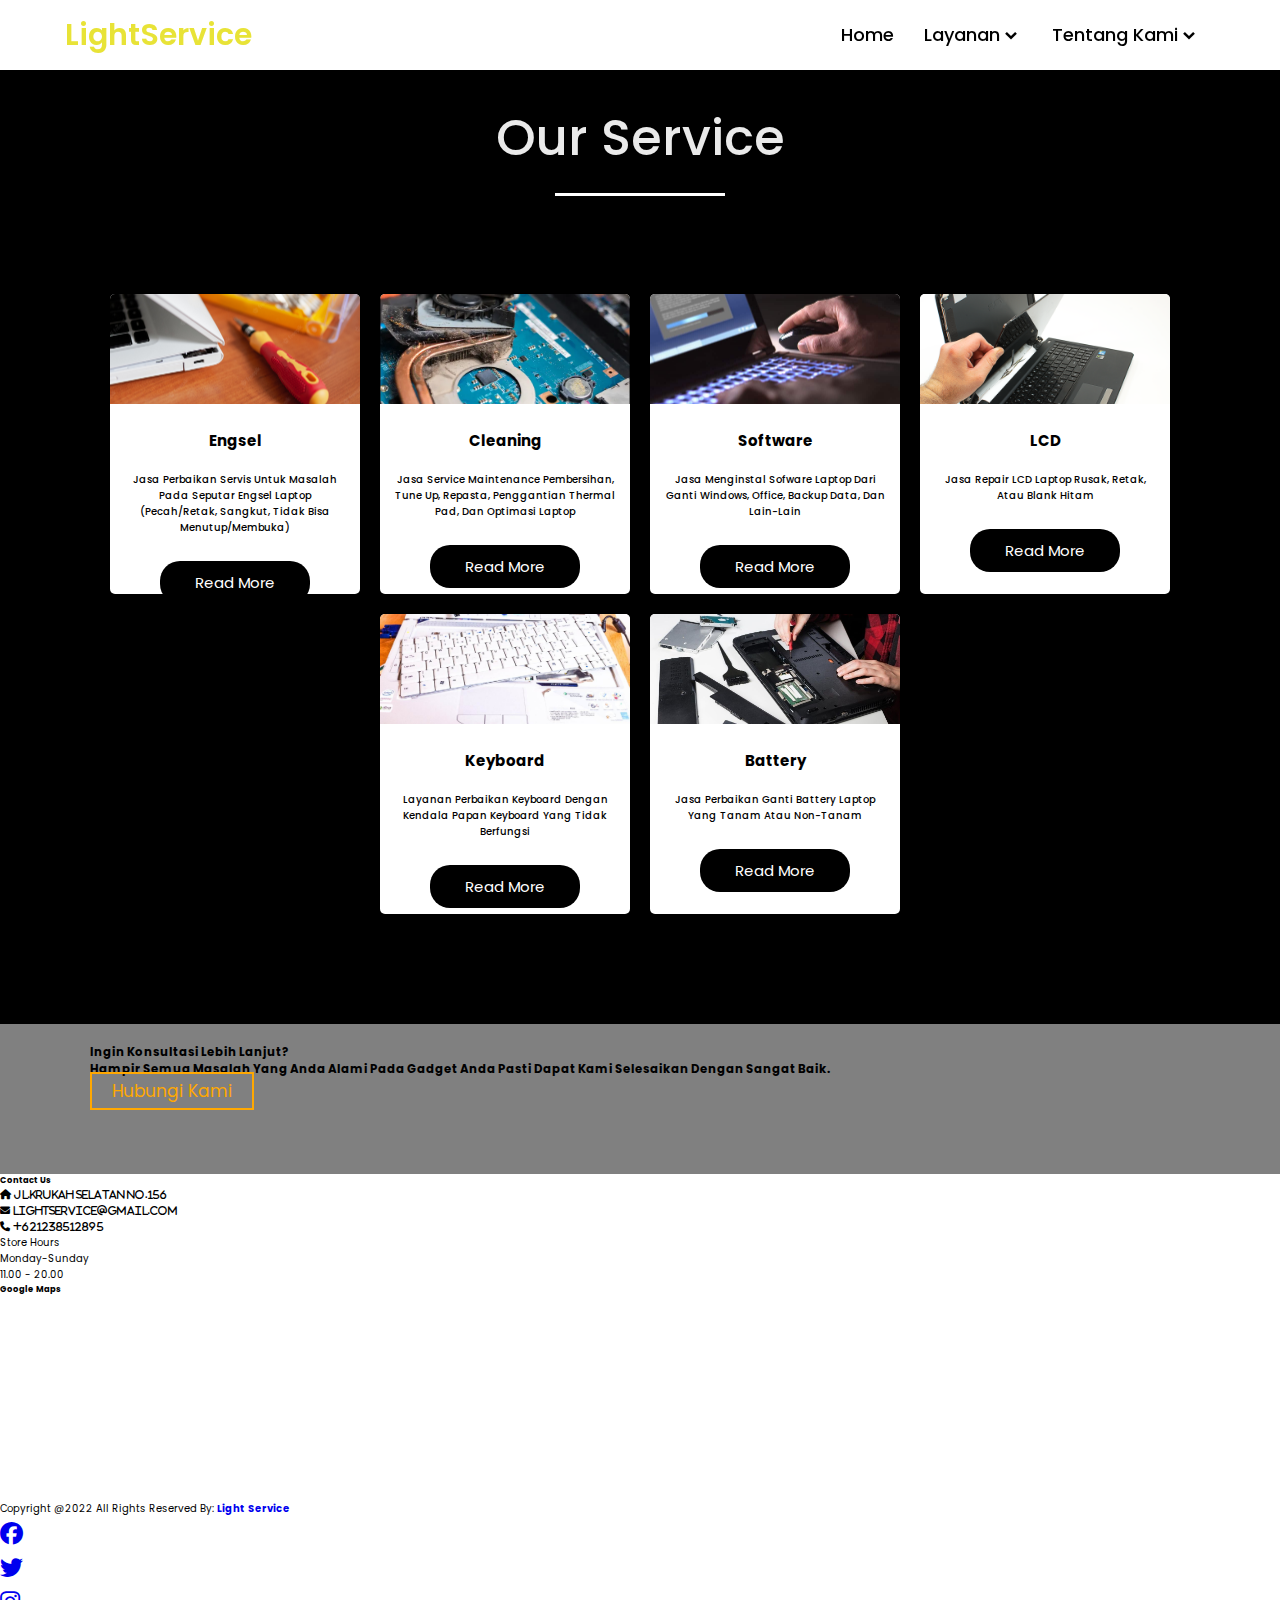
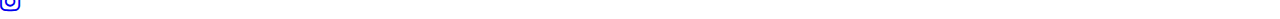
<file: laptop.html>
<!DOCTYPE html>
<html lang="en">

<head>
  <meta charset="UTF-8">
  <meta http-equiv="X-UA-Compatible" content="IE=edge">
  <meta name="viewport" content="width=device-width, initial-scale=1.0">
  <title>Light Service</title>

  <link href='https://unpkg.com/boxicons@2.0.7/css/boxicons.min.css' rel='stylesheet'>
  <link rel="stylesheet" href="https://cdnjs.cloudflare.com/ajax/libs/font-awesome/6.1.2/css/all.min.css">
  <link rel="stylesheet" href="css/style.css">
  <link rel="stylesheet" href="css/layanan2.css">
  <link href="https://cdn.jsdelivr.net/npm/bootstrap@5.2.0/dist/css/bootstrap.min.css" rel="stylesheet"
    integrity="sha384-gH2yIJqKdNHPEq0n4Mqa/HGKIhSkIHeL5AyhkYV8i59U5AR6csBvApHHNl/vI1Bx" crossorigin="anonymous">
</head>

<body>

  <!-- section header mulai -->

  <header>

    <nav>
      <div class="navbar">
        <i class='bx bx-menu'></i>
        <a href="index.html" class="logo">LightService</a>
        <div class="nav-links">
          <div class="sidebar-logo">
            <span class="logo-name">Youth Options</span>
            <i class='bx bx-x'></i>
          </div>
          <ul class="links">
            <li><a href="#">Home</a></li>
            <li>
              <a href="#" class="js-arrow">Layanan</a>
              <i class='bx bxs-chevron-down js-arrow arrow'></i>
              <ul class="js-sub-menu sub-menu">
                <li><a href="iphone.html">iphone</a></li>
                <li><a href="android.html">Android</a></li>
                <li><a href="macbook.html">Macbook</a></li>
              </ul>
            </li>
            <li>
              <a href="#" class="htmlcss-arrow">Tentang Kami</a>
              <i class='bx bxs-chevron-down htmlcss-arrow arrow  '></i>
              <ul class="htmlCss-sub-menu sub-menu">
                <li><a href="sejarah.html">Sejarah</a></li>
                <li><a href="team.html">Team Kami</a></li>
                <li><a href="faq.html">FAQ</a></li>
              </ul>
            </li>
          </ul>
        </div>
      </div>
    </nav>
  

  </header>

  <!-- header berhenti -->

  <!-- section pilih layanan iphone mulai -->

  <section class="service-container">
    <div class="max-width-service">
      <h1>Our Service</h1>
      <p style="text-transform: none;">Silahkan pilih keluhan kerusakan laptop dibawah ini:</p>

      <div class="content">
        <div class="card-layanan">
          <div class="card-image laptop-engsel"></div>
          <h2>Engsel</h2>
          <p>Jasa perbaikan servis untuk masalah pada seputar engsel laptop (pecah/retak, sangkut, tidak bisa menutup/membuka)
          </p>
          <a href="#q1" onclick="showHide(1);">Read more</a>
        </div>
        <div class="card-layanan">
          <div class="card-image laptop-cleaning"></div>
          <h2>Cleaning</h2>
          <p>Jasa Service Maintenance Pembersihan, Tune Up, Repasta, Penggantian Thermal Pad, dan Optimasi Laptop
          </p>
          <a href="#q2" onclick="showHide(2);">Read more</a>
        </div>
        <div class="card-layanan">
          <div class="card-image laptop-software"></div>
          <h2>Software</h2>
          <p>Jasa menginstal sofware laptop dari ganti Windows, Office, Backup Data, dan lain-lain
          </p>
          <a href="#q3" onclick="showHide(3);">Read more</a>
        </div>
        <div class="card-layanan">
          <div class="card-image laptop-led"></div>
          <h2>LCD</h2>
          <p>Jasa repair LCD laptop rusak, retak, atau blank hitam
          </p>
          <a href="#q4" onclick="showHide(4);">Read more</a>
        </div>
        <div class="card-layanan">
          <div class="card-image laptop-keyboard"></div>
          <h2>Keyboard</h2>
          <p>layanan perbaikan keyboard dengan kendala papan keyboard yang tidak berfungsi
          </p>
          <a href="#q5" onclick="showHide(5);">Read more</a>
        </div>
        <div class="card-layanan">
          <div class="card-image laptop-battery"></div>
          <h2>Battery</h2>
          <p>Jasa perbaikan ganti battery laptop yang tanam atau non-tanam
          </p>
          <a href="#q6" onclick="showHide(6);">Read more</a>
        </div>

      </div>
  </section>

  <!-- section layanan berhenti -->


  <!-- section pricelist -->

  <!-- engsel -->
  <div class="main" id="q1" style="display: none;">
    <div class="section-title">
      <h2>our menu</h2>
      <p>Lorem ipsum dolor sit amet, consectetur adipisicing elit. Labore, eum!</p>
    </div>
    <div class="menus">
      <div class="menu-column">
        <div class="single-menu">
          <img src="img/laptop/engsel.png" alt="">
          <div class="menu-content">
            <h5>Satu Sisi <span>Rp. 200.000</span></h5>
          </div>
        </div>
      </div>
      <div class="menu-column">
        <div class="single-menu">
          <img src="img/laptop/engsel.png" alt="">
          <div class="menu-content">
            <h5>Dua Sisi<span>Rp. 300.000</span></h5>
          </div>
        </div>
      </div>
    </div>
  </div>


  <!-- cleaning -->
  <div class="main" id="q2" style="display: none;">
    <div class="section-title">
      <h2>Daftar Harga</h2>
      <!-- <p>Lorem ipsum dolor sit amet, consectetur adipisicing elit. Labore, eum!</p> -->
    </div>
    <div class="menus">
      <div class="menu-column">
        <div class="single-menu">
          <img src="img/laptop/cleaning1.jpg" alt="">
          <div class="menu-content">
            <h5>Single Fan<span>Rp. 200.000</span></h5>
          </div>
        </div>
      </div>
      <div class="menu-column">
        <div class="single-menu">
          <img src="img/laptop/cleaning2.jpg" alt="">
          <div class="menu-content">
            <h5>Dual Fan<span>Rp. 250.000</span></h5>
          </div>
        </div>
      </div>
    </div>
  </div>

  <!-- Sofware -->
  <div class="main" id="q3" style="display: none;">
    <div class="section-title">
      <h2>Daftar Harga</h2>
      <!-- <p>Lorem ipsum dolor sit amet, consectetur adipisicing elit. Labore, eum!</p> -->
    </div>
    <div class="menus">
      <div class="menu-column">
        <div class="single-menu">
          <img src="img/laptop/windows-office.jpg" alt="">
          <div class="menu-content">
            <h5>Instal Windows + Office <span>Rp. 200.000</span></h5>
          </div>
        </div>
      </div>
      <div class="menu-column">
        <div class="single-menu">
          <img src="img/laptop/office.jpg" alt="">
          <div class="menu-content">
            <h5>Instal Office <span>Rp. 100.000</span></h5>
          </div>
        </div>
      </div>
      <div class="menu-column">
        <div class="single-menu">
          <img src="img/laptop/windows-office.jpg" alt="">
          <div class="menu-content">
            <h5>Aktivasi Windows + Office <span>Rp. 50.000</span></h5>
          </div>
        </div>
      </div>
      <div class="menu-column">
        <div class="single-menu">
          <img src="img/laptop/driver.jpg" alt="">
          <div class="menu-content">
            <h5>Driver Problem<span>Rp. 50.000</span></h5>
          </div>
        </div>
      </div>
      <div class="menu-column">
        <div class="single-menu">
          <img src="img/laptop/data.png" alt="">
          <div class="menu-content">
            <h5>Backup Data<span>Rp. 50.000</span></h5>
          </div>
        </div>
      </div>
    </div>
  </div>

  <!-- LED -->
  <div class="main" id="q4" style="display: none;">
    <div class="section-title">
      <h2>Daftar Harga</h2>
      <!-- <p>Lorem ipsum dolor sit amet, consectetur adipisicing elit. Labore, eum!</p> -->
    </div>
    <div class="menus">
      <div class="menu-column">
        <div class="single-menu">
          <img src="img/laptop/lcd1.jpg" alt="">
          <div class="menu-content">
            <h5>14"/15.6"HD<span>Rp. 1.100.000/1.500.000</span></h5>
          </div>
        </div>
      </div>
      <div class="menu-column">
        <div class="single-menu">
          <img src="img/laptop/lcd2.jpg" alt="">
          <div class="menu-content">
            <h5>14"/15.6"FHD<span>Rp. 1.300.000/1.700.000</span></h5>
          </div>
        </div>
      </div>
    </div>
  </div>

  <!-- Keyboard -->
  <div class="main" id="q5" style="display: none;">
    <div class="section-title">
      <h2>Daftar Harga</h2>
      <!-- <p>Lorem ipsum dolor sit amet, consectetur adipisicing elit. Labore, eum!</p> -->
    </div>
    <div class="menus">
      <div class="menu-column">
        <div class="single-menu">
          <img src="img/laptop/repair-keyvoard.png" alt="">
          <div class="menu-content">
            <h5>14"/15.6" Non-Tanam<span>Rp. 300.000/350.000</span></h5>
          </div>
        </div>
      </div>
      <div class="menu-column">
        <div class="single-menu">
          <img src="img/laptop/repair-keyvoard.png" alt="">
          <div class="menu-content">
            <h5>14"/15.6" Tanam<span>Rp. 400.000/550.000</span></h5>
          </div>
        </div>
      </div>
    </div>
  </div>

  <!-- Battery -->
  <div class="main" id="q6" style="display: none;">
    <div class="section-title">
      <h2>Daftar Harga</h2>
      <!-- <p>Lorem ipsum dolor sit amet, consectetur adipisicing elit. Labore, eum!</p> -->
    </div>
    <div class="menus">
      <div class="menu-column">
        <div class="single-menu">
          <img src="img/laptop/batt-non-tanam.jpg" alt="">
          <div class="menu-content">
            <h5>Non-Tanam<span>Rp. 400.000</span></h5>
          </div>
        </div>
      </div>
      <div class="menu-column">
        <div class="single-menu">
          <img src="img/laptop/batt-non-tanam.jpg" alt="">
          <div class="menu-content">
            <h5>Tanam<span>Rp. 400.000</span></h5>
          </div>
        </div>
      </div>
    </div>
  </div>

  <!-- section pricelist berhenti -->


  <!-- section alasan -->
  <section class="cta py-5">
    <div class="cta-container py-4">
      <div class="row justify-content-center">
        <div class="container-cta col-md-6 text-center">
          <h3>Ingin konsultasi lebih lanjut?</h3>
          <h3>Hampir semua masalah yang Anda alami pada Gadget Anda pasti dapat kami selesaikan dengan sangat baik.</h3>
          <a href="" class="btn bt" onclick="laptop()">Hubungi Kami</a>
        </div>
      </div>
    </div>
  </section>
  <!-- section alasan berhenti -->

  <!-- footer -->
  <footer class="bg-dark text-white pt-5 pb-4">

    <div class="footer-top text-center text-md-center">
      <div class="row text-center text-md-center justify-content-center">
        <div class="col-md-4 col-lg-3 col-xl-3 mt-3">
          <h5 class="fs-2 text-uppercase mb-4 font-weight-bold text-warning">Contact Us</h5>
          <p>
            <i class="fs-4 fas fa-home mr-3"> Jl.Krukah Selatan no.156</i>
          </p>
          <p>
            <i class="fs-4 fas fa-envelope mr-3"> lightservice@gmail.com</i>
          </p>
          <p>
            <i class="fs-4 fas fa-phone mr-3"> +621238512895</i>
          </p>
          <p class="fs-3 text-white mr-3" style="text-decoration: none;">Store Hours <br> Monday-Sunday <br> 11.00 -
            20.00</p>

        </div>
        <div class="col-md-3 col-lg-2 col-xl-2 mt-3">
          <h5 class="fs-2 text-uppercase mb-4 font-weight-bold text-warning">Google Maps</h5>
          <p>
            <iframe
              src="https://www.google.com/maps/embed?pb=!1m18!1m12!1m3!1d3957.520207397172!2d112.75094071453951!3d-7.295298273735192!2m3!1f0!2f0!3f0!3m2!1i1024!2i768!4f13.1!3m3!1m2!1s0x2dd7fb86546f5141%3A0xdd7908d1c51de6a1!2sLight%20Service%20%26%20Space!5e0!3m2!1sid!2sid!4v1661951067114!5m2!1sid!2sid"
              width="250" height="200" style="border:0;" allowfullscreen="" loading="lazy"
              referrerpolicy="no-referrer-when-downgrade"></iframe>
          </p>
        </div>
      </div>
      <hr class="mb-4">
      <div class="row align-items-center">
        <div class="col-md-7 col-lg-8">
          <p>Copyright @2022 All rights reserved by:
            <a href="#" style="text-decoration: none;">
              <strong class="text-warning">Light Service</strong>
            </a>
          </p>
        </div>
        <div class="col-md-5 col-lg-4">
          <div class="text-center text-md-right">

            <ul class="list-unstyled list-inline">
              <li class="list-inline-item">
                <a href="#" class="btn-floating btn-sm text-white" style="font-size: 23px;">
                  <i class="fab fa-facebook"></i></a>
              </li>
              <li class="list-inline-item">
                <a href="#" class="btn-floating btn-sm text-white" style="font-size: 23px;">
                  <i class="fab fa-twitter"></i></a>
              </li>
              <li class="list-inline-item">
                <a href="#" class="btn-floating btn-sm text-white" style="font-size: 23px;">
                  <i class="fab fa-instagram"></i></a>
              </li>
            </ul>
          </div>
        </div>
      </div>
    </div>
  </footer>
  <!-- footer berhenti -->

  <script src="js/script.js"></script>
  <script src="js/navbar.js"></script>
</body>
</html>
</file>
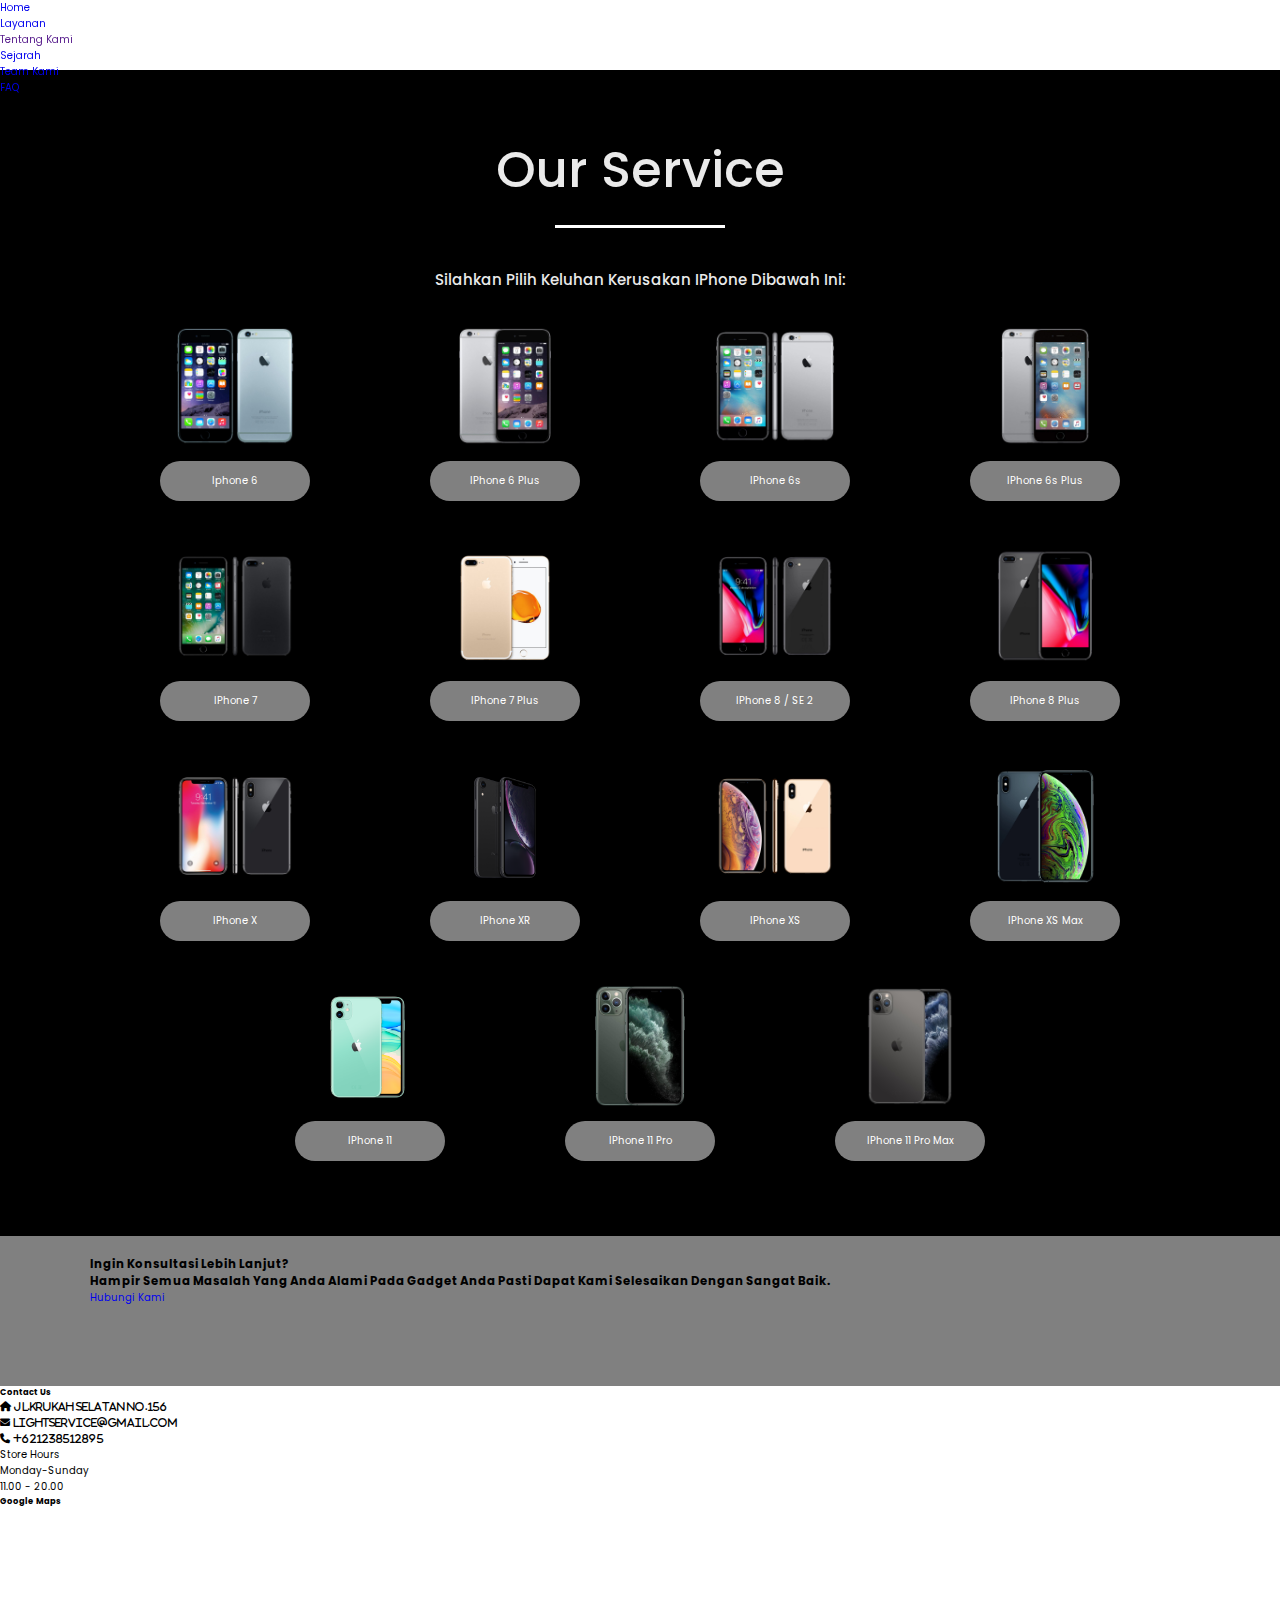
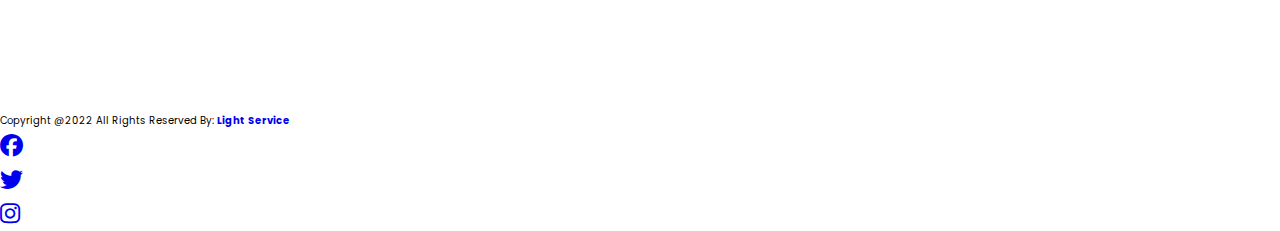
<file: layanan.html>
<!DOCTYPE html>
<html lang="en">
<head>
    <meta charset="UTF-8">
    <meta http-equiv="X-UA-Compatible" content="IE=edge">
    <meta name="viewport" content="width=device-width, initial-scale=1.0">
    <title>Light Service</title>
    
    <link rel="stylesheet" href="https://cdnjs.cloudflare.com/ajax/libs/font-awesome/6.1.2/css/all.min.css">
    <link rel="stylesheet" href="css/style.css">
    <link rel="stylesheet" href="css/layanan.css">
    <script src="https://ajax.googleapis.com/ajax/libs/jquery/2.1.1/jquery.min.js"></script>
    <link href="https://cdn.jsdelivr.net/npm/bootstrap@5.2.0/dist/css/bootstrap.min.css" rel="stylesheet" integrity="sha384-gH2yIJqKdNHPEq0n4Mqa/HGKIhSkIHeL5AyhkYV8i59U5AR6csBvApHHNl/vI1Bx" crossorigin="anonymous">">
</head>
<body>
    
     <!-- section header mulai -->

     <header>

      <a href="#" class="logo">LightService</a>

      <div id="menu-bar" class="fas fa-bars"></div>

      <nav class="navbar">
        <ul>
            <li> <a style="--i:0;" href="index.html">Home</a></li>
            <li> <a style="--i:1;" href="layanan.html">Layanan</a></li>
            <li> <a style="--i:2;" href="">Tentang Kami</a>
                <ul>
                    <li><a style="--i:3;" href="sejarah.html">Sejarah</a></li>
                    <li><a style="--i:4;" href="team.html">Team Kami</a></li>
                    <li><a style="--i:5;" href="faq.html">FAQ</a></li>
                </ul>
            </li>
        </ul>
    </nav>

  </header>
    
    <!-- header berhenti -->

    <!-- section pilih layanan iphone mulai -->

    <section class="service-container">
        <div class="max-width-service">
          <h1>Our Service</h1>
          <p>Silahkan pilih keluhan kerusakan iPhone dibawah ini:</p>
        
        <div class="content">
          <div class="card-layanan">
            <div class="card-image ipcat-1" style="background-image: url(img/iphone/iphone6.png);"></div>
            <a href="#q1"  onclick="showHide(1);">Iphone 6</a>
        </div>
        <div class="card-layanan">
            <div class="card-image ipcat-2" style="background-image: url(img/iphone/iphone-6-plus.png) ;"></div>
            <a href="">iPhone 6 Plus</a>
        </div>
        <div class="card-layanan">
            <div class="card-image ipcat-3" style="background-image: url(img/iphone/iphone-6s.png);"></div>
            <a href="">iPhone 6s</a>
        </div>
        <div class="card-layanan">
            <div class="card-image ipcat-3" style="background-image: url(img/iphone/iphone-6s-plus.png);"></div>
            <a href="">iPhone 6s Plus</a>
        </div>
        <div class="card-layanan">
            <div class="card-image ipcat-3" style="background-image: url(img/iphone/iphone-7.png);"></div>
            <a href="">iPhone 7</a>
        </div>
        <div class="card-layanan">
            <div class="card-image ipcat-3" style="background-image: url(img/iphone/iphone-7-plus.png);"></div>
            <a href="">iPhone 7 Plus</a>
        </div>
        <div class="card-layanan">
            <div class="card-image ipcat-3" style="background-image: url(img/iphone/iphone-8.png);"></div>
            <a href="">iPhone 8 / SE 2</a>
        </div>
        <div class="card-layanan">
            <div class="card-image ipcat-3" style="background-image: url(img/iphone/iphone-8-plus.png);"></div>
            <a href="">iPhone 8 Plus</a>
        </div>
        <div class="card-layanan">
            <div class="card-image ipcat-3" style="background-image: url(img/iphone/iphone-x.png);"></div>
            <a href="">iPhone X</a>
        </div>
        <div class="card-layanan">
            <div class="card-image ipcat-3" style="background-image: url(img/iphone/iphone-xr.png);"></div>
            <a href="">iPhone XR</a>
        </div>
        <div class="card-layanan">
            <div class="card-image ipcat-3" style="background-image: url(img/iphone/iphone-xs.png);"></div>
            <a href="">iPhone XS</a>
        </div>
        <div class="card-layanan">
            <div class="card-image ipcat-3" style="background-image: url(img/iphone/iphone-xs-max.png);"></div>
            <a href="">iPhone XS Max</a>
        </div>
        <div class="card-layanan">
            <div class="card-image ipcat-3" style="background-image: url(img/iphone/iphone-11.png);"></div>
            <a href="">iPhone 11</a>
        </div>
        <div class="card-layanan">
            <div class="card-image ipcat-3" style="background-image: url(img/iphone/iphone-11-pro.png);"></div>
            <a href="">iPhone 11 Pro</a>
        </div>
        <div class="card-layanan">
            <div class="card-image ipcat-3" style="background-image: url(img/iphone/iphone-11-pro-max.png);"></div>
            <a href="">iPhone 11 Pro Max</a>
        </div>
        
           
        </div>
    </div>
      </section>

      <!-- section layanan berhenti -->

      <!-- section alasan -->
      <section class="cta py-5">
        <div class="cta-container py-4">
          <div class="row justify-content-center">
            <div class="col-md-6 text-center">
              <h3>Ingin konsultasi lebih lanjut?</h3>
              <h3>Hampir semua masalah yang Anda alami pada Gadget Anda pasti dapat kami selesaikan dengan sangat baik.</h3>

            </div>
            <div class="col-auto">
              <a href="#" class="btn btn-light">Hubungi Kami</a>
            </div>
          </div>
        </div>
      </section>


      <!-- estimasi harga ip 6-->
      <div id="q1" style="display: none;">
        <div class="wrapper">
          <div class="title">
            Pilih Kerusakan
          </div>
        
          <div class="container">
            <label class="option_item">
              <input type="checkbox"  class="checkbox" value="500.000">
              <div class="option_inner color-border">
                <div class="tickmark"></div>
                <div class="icon"><img src="img/tombol-home.png" alt=""></div>
                <div class="name">Tombol Home</div>
              </div>
            </label>
            <label class="option_item">
              <input type="checkbox" class="checkbox" value="200.000">
              <div class="option_inner color-border">
                <div class="tickmark"></div>
                <div class="lcd"><img src="img/lcd1.png" alt=""></div>
                <div class="name">LCD</div>
              </div>
            </label>
            <label class="option_item">
              <input type="checkbox" class="checkbox" value="20.000">
              <div class="option_inner color-border">
                <div class="tickmark"></div>
                <div class="icon"><img src="img/vibra.png" alt=""></i></div>
                <div class="name">Vibrate</div>
              </div>
            </label>
            <label class="option_item">
              <input type="checkbox" class="checkbox" value="50.000">
              <div class="option_inner color-border">
                <div class="tickmark"></div>
                <div class="changer"><img src="img/changer.png" alt=""></i></div>
                <div class="name">Changer</div>
              </div>
            </label>
            <label class="option_item">
              <input type="checkbox" class="checkbox" value="60.000">
              <div class="option_inner color-border">
                <div class="tickmark"></div>
                <div class="ic"><img src="img/ic.png" alt=""></div>
                <div class="name">IC</div>
              </div>
            </label>
            <label class="option_item">
              <input type="checkbox" class="checkbox">
              <div class="option_inner color-border">
                <div class="tickmark"></div>
                <div class="icon"><i class="fab fa-google-plus-g"></i></div>
                <div class="name">GooglePlus</div>
              </div>
            </label>
            <label class="option_item">
              <input type="checkbox" class="checkbox">
              <div class="option_inner color-border">
                <div class="tickmark"></div>
                <div class="icon"><i class="fab fa-reddit"></i></div>
                <div class="name">Reddit</div>
              </div>
            </label>
            <label class="option_item">
              <input type="checkbox" class="checkbox">
              <div class="option_inner color-border">
                <div class="tickmark"></div>
                <div class="icon"><i class="fab fa-quora"></i></div>
                <div class="name">Quora</div>
              </div>
            </label>
          </div>
          <div class="total-harga">
            Estimasi harga: Rp. <span class="total"></span>
          </div>
        </div>
      </div>


      <!-- section alasan berhenti -->

       <!-- footer -->
       
       <footer class="bg-dark text-white pt-5 pb-4">

        <div class="footer-top text-center text-md-center">
          <div class="row text-center text-md-center justify-content-center">
            <div class="col-md-4 col-lg-3 col-xl-3 mt-3">
              <h5 class="fs-2 text-uppercase mb-4 font-weight-bold text-warning">Contact Us</h5>
              <p>
                <i class="fs-4 fas fa-home mr-3"> Jl.Krukah Selatan no.156</i>
              </p>
              <p>
                <i class="fs-4 fas fa-envelope mr-3"> lightservice@gmail.com</i>
              </p>
              <p>
                <i class="fs-4 fas fa-phone mr-3"> +621238512895</i>
              </p>
              <p  class="fs-3 text-white mr-3" style="text-decoration: none;">Store Hours <br> Monday-Sunday <br> 11.00 - 20.00</p>

            </div>
            <div class="col-md-3 col-lg-2 col-xl-2 mt-3">
              <h5 class="fs-2 text-uppercase mb-4 font-weight-bold text-warning">Google Maps</h5>
              <p>
                <iframe src="https://www.google.com/maps/embed?pb=!1m18!1m12!1m3!1d3957.520207397172!2d112.75094071453951!3d-7.295298273735192!2m3!1f0!2f0!3f0!3m2!1i1024!2i768!4f13.1!3m3!1m2!1s0x2dd7fb86546f5141%3A0xdd7908d1c51de6a1!2sLight%20Service%20%26%20Space!5e0!3m2!1sid!2sid!4v1661951067114!5m2!1sid!2sid" width="250" height="200" style="border:0;" allowfullscreen="" loading="lazy" referrerpolicy="no-referrer-when-downgrade"></iframe>
              </p>
            </div>
          </div>
          <hr class="mb-4">
          <div class="row align-items-center">
            <div class="col-md-7 col-lg-8">
              <p>Copyright @2022 All rights reserved by:
                <a href="#" style="text-decoration: none;">
                  <strong class="text-warning">Light Service</strong>
                </a></p>
            </div>
            <div class="col-md-5 col-lg-4">
              <div class="text-center text-md-right">

                <ul class="list-unstyled list-inline">
                  <li class="list-inline-item">
                    <a href="#" class="btn-floating btn-sm text-white" style="font-size: 23px;"> 
                      <i class="fab fa-facebook"></i></a>
                  </li>
                  <li class="list-inline-item">
                    <a href="#" class="btn-floating btn-sm text-white" style="font-size: 23px;"> 
                      <i class="fab fa-twitter"></i></a>
                  </li>
                  <li class="list-inline-item">
                    <a href="#" class="btn-floating btn-sm text-white" style="font-size: 23px;"> 
                      <i class="fab fa-instagram"></i></a>
                  </li>
                </ul>
              </div>
            </div>
          </div>
        </div>
      </footer>
      <!-- footer berhenti -->

      <script src="js/script.js"></script>

</body>

<script>

$(function() {
  $('.checkbox').click(function(){

      var total = 0;
      $('.checkbox:checked').each(function(index, item) {
          total += parseFloat(item.value);
      });
      $('.total').text(total);
  });
});

function showHide(obj) {
for(i=1;i<=2;i++){  //CHANGED THIS LINE
   if (i == obj) {
       document.getElementById('q'+i).style.display = 'block';
   } else {
       document.getElementById('q'+i).style.display = 'none';
   }
}
return false;
}
</script>
</html>
</file>
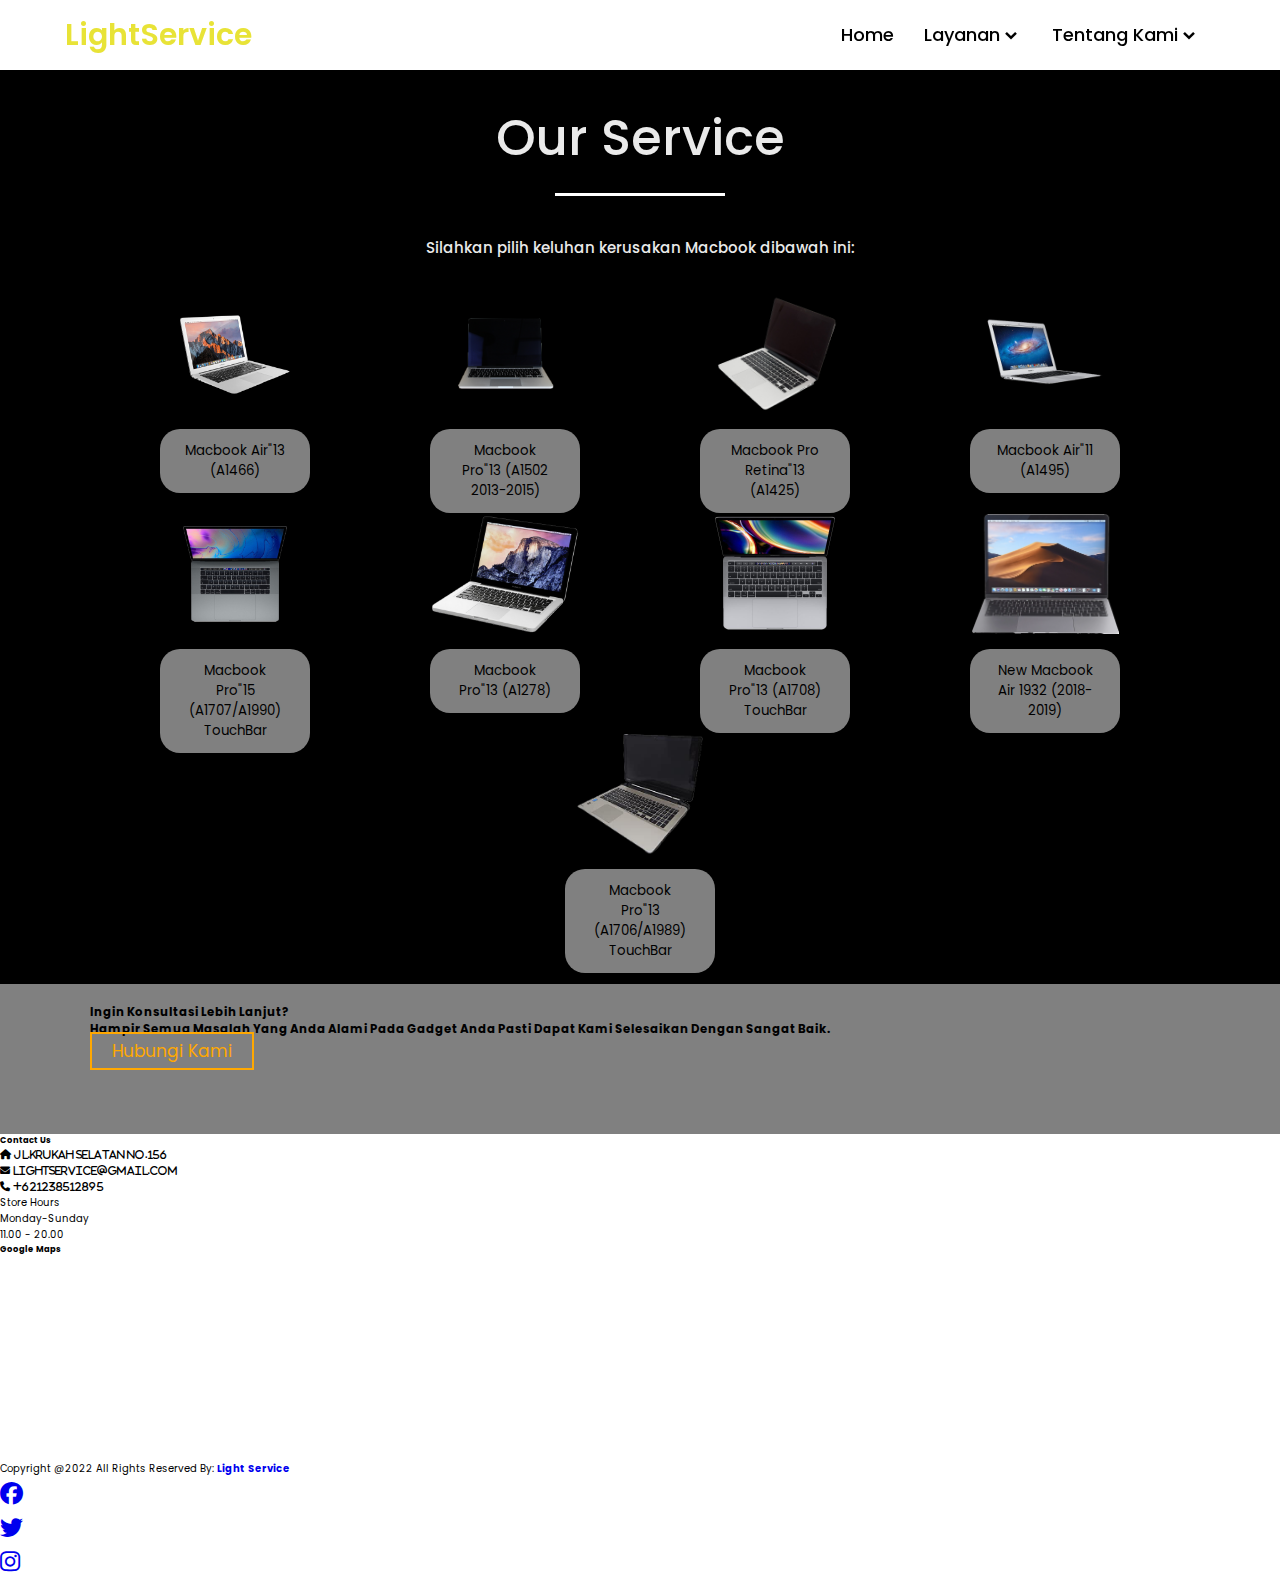
<file: macbook.html>
<!DOCTYPE html>
<html lang="en">

<head>
  <meta charset="UTF-8">
  <meta http-equiv="X-UA-Compatible" content="IE=edge">
  <meta name="viewport" content="width=device-width, initial-scale=1.0">
  <title>Light Service</title>

  <link href='https://unpkg.com/boxicons@2.0.7/css/boxicons.min.css' rel='stylesheet'>
  <link rel="stylesheet" href="https://cdnjs.cloudflare.com/ajax/libs/font-awesome/6.1.2/css/all.min.css">
  <link rel="stylesheet" href="css/style.css">
  <link rel="stylesheet" href="css/layanan.css">
  <script src="https://ajax.googleapis.com/ajax/libs/jquery/2.1.1/jquery.min.js"></script>
  <link href="https://cdn.jsdelivr.net/npm/bootstrap@5.2.0/dist/css/bootstrap.min.css" rel="stylesheet"
    integrity="sha384-gH2yIJqKdNHPEq0n4Mqa/HGKIhSkIHeL5AyhkYV8i59U5AR6csBvApHHNl/vI1Bx" crossorigin="anonymous">
</head>

<body>

  <!-- section header mulai -->

  <nav>
    <div class="navbar">
      <i class='bx bx-menu'></i>
      <a href="index.html" class="logo">LightService</a>
      <div class="nav-links">
        <div class="sidebar-logo">
          <span class="logo-name">Youth Options</span>
          <i class='bx bx-x'></i>
        </div>
        <ul class="links">
          <li><a href="#">Home</a></li>
          <li>
            <a href="#" class="js-arrow">Layanan</a>
            <i class='bx bxs-chevron-down js-arrow arrow'></i>
            <ul class="js-sub-menu sub-menu">
                <li><a href="iphone.html">iphone</a></li>
                <li><a href="android.html">Android</a></li>
                <li><a href="laptop.html">Laptop</a></li>
            </ul>
        </li>
          <li>
            <a href="#" class="htmlcss-arrow">Tentang Kami</a>
            <i class='bx bxs-chevron-down htmlcss-arrow arrow  '></i>
            <ul class="htmlCss-sub-menu sub-menu">
              <li><a href="sejarah.html">Sejarah</a></li>
              <li><a href="team.html">Team Kami</a></li>
              <li><a href="faq.html">FAQ</a></li>
            </ul>
          </li>
        </ul>
      </div>
    </div>
  </nav>

  <!-- header berhenti -->

  <!-- section pilih layanan iphone mulai -->

  <section class="service-container" id="iphone">
    <div class="max-width-service">
      <h1>Our Service</h1>
      <p style="text-transform: none;">Silahkan pilih keluhan kerusakan Macbook dibawah ini:</p>

      <div class="content">
        <div class="card-layanan">
          <div class="card-image ipcat-1" style="background-image: url(img/macbook/macbook-air13-a1466.png);"></div>
          <a href="#q1" onclick="showHide(1);" value="A"><button>Macbook Air"13 (A1466)</button></a>
        </div>
        <div class="card-layanan">
          <div class="card-image ipcat-2" style="background-image: url(img/macbook/macbook-pro-13-a1502.png);"></div>
          <a href="#q2" onclick="showHide(2);" value="B"><button>Macbook Pro"13 (A1502 2013-2015)</button></a>
        </div>
        <div class="card-layanan">
          <div class="card-image ipcat-3" style="background-image: url(img/macbook/macbook-pro-retina-13-a1425.png);">
          </div>
          <a href="#q3" onclick="showHide(3);" value="C"><button>Macbook Pro Retina"13 (A1425)</button></a>
        </div>
        <div class="card-layanan">
          <div class="card-image ipcat-3" style="background-image: url(img/macbook/macbook-air-11-a1495.png);"></div>
          <a href="#q4" onclick="showHide(4);" value="D"><button>Macbook Air"11 (A1495)</button></a>
        </div>
        <div class="card-layanan">
          <div class="card-image ipcat-3" style="background-image: url(img/macbook/macbook-pro-15-a1707-tb.png);"></div>
          <a href="#q5" onclick="showHide(5);" value="E"><button>Macbook Pro"15 (A1707/A1990) TouchBar</button></a>
        </div>
        <div class="card-layanan">
          <div class="card-image ipcat-3" style="background-image: url(img/macbook/macbook-pro-13-a1278.png);"></div>
          <a href="#q6" onclick="showHide(6);" value="F"><button>Macbook Pro"13 (A1278)</button></a>
        </div>
        <div class="card-layanan">
          <div class="card-image ipcat-3" style="background-image: url(img/macbook/macbook-pro-13-tb.png);"></div>
          <a href="#q7" onclick="showHide(7);" value="J"><button>Macbook Pro"13 (A1708) TouchBar</button></a>
        </div>
        <div class="card-layanan">
          <div class="card-image ipcat-3" style="background-image: url(img/macbook/new-macbook-air-2019.png);"></div>
          <a href="#q8" onclick="showHide(8);" value="K"><button>New Macbook Air 1932 (2018-2019)</button></a>
        </div>
        <div class="card-layanan">
          <div class="card-image ipcat-3" style="background-image: url(img/macbook/macbook-pro-13-a1706-tb.png);"></div>
          <a href="#q9" onclick="showHide(9);" value="I"><button>Macbook Pro"13 (A1706/A1989) TouchBar</button></a>
        </div>


      </div>
    </div>
  </section>

  <!-- section layanan berhenti -->

  <!-- estimasi harga Macbook Air"13 (A1466)-->

  <div id="q1" style="display: none;" class="box A">
    <div class="wrapper">
      <div class="title">
        Pilih Kerusakan
      </div>

      <div class="container">
        <label class="option_item">
          <input name="product" class="checkbox" type="checkbox" onclick="totalIt('A')" value="850">
          <div class="option_inner color-border">
            <div class="tickmark"></div>
            <div class="keyboard"><img src="img/macbook/keyboard.png" alt=""></div>
            <div class="name">Keyboard</div>
          </div>
        </label>
        <label class="option_item">
          <input name="product" class="checkbox" type="checkbox" onclick="totalIt('A')" value="1050">
          <div class="option_inner color-border">
            <div class="tickmark"></div>
            <div class="battery"><img src="img/macbook/battery.png" alt=""></div>
            <div class="name">Battery</div>
          </div>
        </label>
        <label class="option_item">
          <input name="product" class="checkbox" type="checkbox" onclick="totalIt('A')" value="750">
          <div class="option_inner color-border">
            <div class="tickmark"></div>
            <div class="trackpad"><img src="img/macbook/trackpad.png" alt=""></i></div>
            <div class="name">Trackpad</div>
          </div>
        </label>
        <label class="option_item">
          <input name="product" class="checkbox" type="checkbox" onclick="totalIt('A')" value="850">
          <div class="option_inner color-border">
            <div class="tickmark"></div>
            <div class="speaker"><img src="img/macbook/speaker.png" alt=""></i></div>
            <div class="name">Speaker</div>
          </div>
        </label>
        <label class="option_item">
          <input name="product" class="checkbox" type="checkbox" onclick="totalIt('A')" value="750">
          <div class="option_inner color-border">
            <div class="tickmark"></div>
            <div class="wificard"><img src="img/macbook/wificard.png" alt=""></div>
            <div class="name">Wifi Card</div>
          </div>
        </label>
        <label class="option_item">
          <input name="product" class="checkbox" type="checkbox" onclick="totalIt('A')" value="550">
          <div class="option_inner color-border">
            <div class="tickmark"></div>
            <div class="flexible"><img src="img/macbook/flexible.png" alt=""></div>
            <div class="name">Flexible</div>
          </div>
        </label>
        <label class="option_item">
          <input name="product" class="checkbox" type="checkbox" onclick="totalIt('A')" value="950">
          <div class="option_inner color-border">
            <div class="tickmark"></div>
            <div class="board"><img src="img/macbook/in-io.png" alt=""></div>
            <div class="name">DC In/io Board</div>
          </div>
        </label>
      </div>
      <div class="total-harga">
        Estimasi harga: Rp. <input value="0" readonly="readonly" type="text" name="total" />
      </div>
    </div>
  </div>

  <!-- estimasi harga Macbook Pro"13 (A1502 2013-2015)-->

  <div id="q2" style="display: none;" class="box B">
    <div class="wrapper">
      <div class="title">
        Pilih Kerusakan
      </div>

      <div class="container">
        <label class="option_item">
          <input name="product" class="checkbox" type="checkbox" onclick="totalIt('B')" value="1050">
          <div class="option_inner color-border">
            <div class="tickmark"></div>
            <div class="keyboard"><img src="img/macbook/keyboard.png" alt=""></div>
            <div class="name">Keyboard</div>
          </div>
        </label>
        <label class="option_item">
          <input name="product" class="checkbox" type="checkbox" onclick="totalIt('B')" value="1350">
          <div class="option_inner color-border">
            <div class="tickmark"></div>
            <div class="battery"><img src="img/macbook/battery.png" alt=""></div>
            <div class="name">Battery</div>
          </div>
        </label>
        <label class="option_item">
          <input name="product" class="checkbox" type="checkbox" onclick="totalIt('B')" value="950">
          <div class="option_inner color-border">
            <div class="tickmark"></div>
            <div class="trackpad"><img src="img/macbook/trackpad.png" alt=""></i></div>
            <div class="name">Trackpad</div>
          </div>
        </label>
        <label class="option_item">
          <input name="product" class="checkbox" type="checkbox" onclick="totalIt('B')" value="950">
          <div class="option_inner color-border">
            <div class="tickmark"></div>
            <div class="speaker"><img src="img/macbook/speaker.png" alt=""></i></div>
            <div class="name">Speaker</div>
          </div>
        </label>
        <label class="option_item">
          <input name="product" class="checkbox" type="checkbox" onclick="totalIt('B')" value="750">
          <div class="option_inner color-border">
            <div class="tickmark"></div>
            <div class="wificard"><img src="img/macbook/wificard.png" alt=""></div>
            <div class="name">Wifi Card</div>
          </div>
        </label>
        <label class="option_item">
          <input name="product" class="checkbox" type="checkbox" onclick="totalIt('B')" value="550">
          <div class="option_inner color-border">
            <div class="tickmark"></div>
            <div class="flexible"><img src="img/macbook/flexible.png" alt=""></div>
            <div class="name">Flexible</div>
          </div>
        </label>
        <label class="option_item">
          <input name="product" class="checkbox" type="checkbox" onclick="totalIt('B')" value="1050">
          <div class="option_inner color-border">
            <div class="tickmark"></div>
            <div class="board"><img src="img/macbook/in-io.png" alt=""></div>
            <div class="name">DC In/io Board</div>
          </div>
        </label>
      </div>
      <div class="total-harga">
        Estimasi harga: Rp. <input value="0" readonly="readonly" type="text" name="total" />
      </div>
    </div>
  </div>

  <!-- estimasi harga Macbook Pro Retina"13 (A1425)-->

  <div id="q3" style="display: none;" class="box C">
    <div class="wrapper">
      <div class="title">
        Pilih Kerusakan
      </div>

      <div class="container">
        <label class="option_item">
          <input name="product" class="checkbox" type="checkbox" onclick="totalIt('C')" value="950">
          <div class="option_inner color-border">
            <div class="tickmark"></div>
            <div class="keyboard"><img src="img/macbook/keyboard.png" alt=""></div>
            <div class="name">Keyboard</div>
          </div>
        </label>
        <label class="option_item">
          <input name="product" class="checkbox" type="checkbox" onclick="totalIt('C')" value="1350">
          <div class="option_inner color-border">
            <div class="tickmark"></div>
            <div class="battery"><img src="img/macbook/battery.png" alt=""></div>
            <div class="name">Battery</div>
          </div>
        </label>
        <label class="option_item">
          <input name="product" class="checkbox" type="checkbox" onclick="totalIt('C')" value="950">
          <div class="option_inner color-border">
            <div class="tickmark"></div>
            <div class="trackpad"><img src="img/macbook/trackpad.png" alt=""></i></div>
            <div class="name">Trackpad</div>
          </div>
        </label>
        <label class="option_item">
          <input name="product" class="checkbox" type="checkbox" onclick="totalIt('C')" value="950">
          <div class="option_inner color-border">
            <div class="tickmark"></div>
            <div class="speaker"><img src="img/macbook/speaker.png" alt=""></i></div>
            <div class="name">Speaker</div>
          </div>
        </label>
        <label class="option_item">
          <input name="product" class="checkbox" type="checkbox" onclick="totalIt('C')" value="750">
          <div class="option_inner color-border">
            <div class="tickmark"></div>
            <div class="wificard"><img src="img/macbook/wificard.png" alt=""></div>
            <div class="name">Wifi Card</div>
          </div>
        </label>
        <label class="option_item">
          <input name="product" class="checkbox" type="checkbox" onclick="totalIt('C')" value="550">
          <div class="option_inner color-border">
            <div class="tickmark"></div>
            <div class="flexible"><img src="img/macbook/flexible.png" alt=""></div>
            <div class="name">Flexible</div>
          </div>
        </label>
        <label class="option_item">
          <input name="product" class="checkbox" type="checkbox" onclick="totalIt('C')" value="950">
          <div class="option_inner color-border">
            <div class="tickmark"></div>
            <div class="board"><img src="img/macbook/in-io.png" alt=""></div>
            <div class="name">DC In/io Board</div>
          </div>
        </label>
      </div>
      <div class="total-harga">
        Estimasi harga: Rp. <input value="0" readonly="readonly" type="text" name="total" />
      </div>
    </div>
  </div>

  <!-- estimasi harga Macbook Air"11 (A1495)-->

  <div id="q4" style="display: none;" class="box D">
    <div class="wrapper">
      <div class="title">
        Pilih Kerusakan
      </div>

      <div class="container">
        <label class="option_item">
          <input name="product" class="checkbox" type="checkbox" onclick="totalIt('D')" value="850">
          <div class="option_inner color-border">
            <div class="tickmark"></div>
            <div class="keyboard"><img src="img/macbook/keyboard.png" alt=""></div>
            <div class="name">Keyboard</div>
          </div>
        </label>
        <label class="option_item">
          <input name="product" class="checkbox" type="checkbox" onclick="totalIt('D')" value="950">
          <div class="option_inner color-border">
            <div class="tickmark"></div>
            <div class="battery"><img src="img/macbook/battery.png" alt=""></div>
            <div class="name">Battery</div>
          </div>
        </label>
        <label class="option_item">
          <input name="product" class="checkbox" type="checkbox" onclick="totalIt('D')" value="750">
          <div class="option_inner color-border">
            <div class="tickmark"></div>
            <div class="trackpad"><img src="img/macbook/trackpad.png" alt=""></i></div>
            <div class="name">Trackpad</div>
          </div>
        </label>
        <label class="option_item">
          <input name="product" class="checkbox" type="checkbox" onclick="totalIt('D')" value="850">
          <div class="option_inner color-border">
            <div class="tickmark"></div>
            <div class="speaker"><img src="img/macbook/speaker.png" alt=""></i></div>
            <div class="name">Speaker</div>
          </div>
        </label>
        <label class="option_item">
          <input name="product" class="checkbox" type="checkbox" onclick="totalIt('D')" value="750">
          <div class="option_inner color-border">
            <div class="tickmark"></div>
            <div class="wificard"><img src="img/macbook/wificard.png" alt=""></div>
            <div class="name">Wifi Card</div>
          </div>
        </label>
        <label class="option_item">
          <input name="product" class="checkbox" type="checkbox" onclick="totalIt('D')" value="550">
          <div class="option_inner color-border">
            <div class="tickmark"></div>
            <div class="flexible"><img src="img/macbook/flexible.png" alt=""></div>
            <div class="name">Flexible</div>
          </div>
        </label>
        <label class="option_item">
          <input name="product" class="checkbox" type="checkbox" onclick="totalIt('D')" value="950">
          <div class="option_inner color-border">
            <div class="tickmark"></div>
            <div class="board"><img src="img/macbook/in-io.png" alt=""></div>
            <div class="name">DC In/io Board</div>
          </div>
        </label>
      </div>
      <div class="total-harga">
        Estimasi harga: Rp. <input value="0" readonly="readonly" type="text" name="total" />
      </div>
    </div>
  </div>

  <!-- estimasi harga Macbook Pro"15 (A1707/A1990) TouchBar-->

  <div id="q5" style="display: none;" class="box E">
    <div class="wrapper">
      <div class="title">
        Pilih Kerusakan
      </div>

      <div class="container">
        <label class="option_item">
          <input name="product" class="checkbox" type="checkbox" onclick="totalIt('E')" value="2200">
          <div class="option_inner color-border">
            <div class="tickmark"></div>
            <div class="keyboard"><img src="img/macbook/keyboard.png" alt=""></div>
            <div class="name">Keyboard</div>
          </div>
        </label>
        <label class="option_item">
          <input name="product" class="checkbox" type="checkbox" onclick="totalIt('E')" value="2050">
          <div class="option_inner color-border">
            <div class="tickmark"></div>
            <div class="trackpad"><img src="img/macbook/trackpad.png" alt=""></i></div>
            <div class="name">Trackpad</div>
          </div>
        </label>
        <label class="option_item">
          <input name="product" class="checkbox" type="checkbox" onclick="totalIt('E')" value="2100">
          <div class="option_inner color-border">
            <div class="tickmark"></div>
            <div class="battery"><img src="img/macbook/battery.png" alt=""></div>
            <div class="name">Battery</div>
          </div>
        </label>
        <label class="option_item">
          <input name="product" class="checkbox" type="checkbox" onclick="totalIt('E')" value="3100">
          <div class="option_inner color-border">
            <div class="tickmark"></div>
            <div class="touchpad"><img src="img/macbook/trackpad.png" alt=""></i></div>
            <div class="name">TouchPad</div>
          </div>
        </label>
        <label class="option_item">
          <input name="product" class="checkbox" type="checkbox" onclick="totalIt('E')" value="1350">
          <div class="option_inner color-border">
            <div class="tickmark"></div>
            <div class="speaker"><img src="img/macbook/speaker.png" alt=""></i></div>
            <div class="name">Speaker</div>
          </div>
        </label>
        <label class="option_item">
          <input name="product" class="checkbox" type="checkbox" onclick="totalIt('E')" value="700">
          <div class="option_inner color-border">
            <div class="tickmark"></div>
            <div class="flexible"><img src="img/macbook/flexible.png" alt=""></div>
            <div class="name">Flexible</div>
          </div>
        </label>
        <label class="option_item">
          <input name="product" class="checkbox" type="checkbox" onclick="totalIt('E')" value="1350">
          <div class="option_inner color-border">
            <div class="tickmark"></div>
            <div class="board"><img src="img/macbook/in-io.png" alt=""></div>
            <div class="name">DC In/io Board</div>
          </div>
        </label>
      </div>
      <div class="total-harga">
        Estimasi harga: Rp. <input value="0" readonly="readonly" type="text" name="total" />
      </div>
    </div>
  </div>

  <!-- estimasi harga Macbook Pro"13 (A1278)-->

  <div id="q6" style="display: none;" class="box F">
    <div class="wrapper">
      <div class="title">
        Pilih Kerusakan
      </div>

      <div class="container">
        <label class="option_item">
          <input name="product" class="checkbox" type="checkbox" onclick="totalIt('F')" value="750">
          <div class="option_inner color-border">
            <div class="tickmark"></div>
            <div class="keyboard"><img src="img/macbook/keyboard.png" alt=""></div>
            <div class="name">Keyboard</div>
          </div>
        </label>
        <label class="option_item">
          <input  name="product" class="checkbox" type="checkbox" onclick="totalIt('F')" value="950">
          <div class="option_inner color-border">
            <div class="tickmark"></div>
            <div class="battery"><img src="img/macbook/battery.png" alt=""></div>
            <div class="name">Battery</div>
          </div>
        </label>
        <label class="option_item">
          <input  name="product" class="checkbox" type="checkbox" onclick="totalIt('F')" value="750">
          <div class="option_inner color-border">
            <div class="tickmark"></div>
            <div class="trackpad"><img src="img/macbook/trackpad.png" alt=""></i></div>
            <div class="name">Trackpad</div>
          </div>
        </label>
        <label class="option_item">
          <input  name="product" class="checkbox" type="checkbox" onclick="totalIt('F')" value="750">
          <div class="option_inner color-border">
            <div class="tickmark"></div>
            <div class="wificard"><img src="img/macbook/wificard.png" alt=""></div>
            <div class="name">Wifi Card</div>
          </div>
        </label>
        <label class="option_item">
          <input  name="product" class="checkbox" type="checkbox" onclick="totalIt('F')" value="850">
          <div class="option_inner color-border">
            <div class="tickmark"></div>
            <div class="speaker"><img src="img/macbook/speaker.png" alt=""></i></div>
            <div class="name">Speaker</div>
          </div>
        </label>
        <label class="option_item">
          <input  name="product" class="checkbox" type="checkbox" onclick="totalIt('F')" value="550">
          <div class="option_inner color-border">
            <div class="tickmark"></div>
            <div class="flexible"><img src="img/macbook/flexible.png" alt=""></div>
            <div class="name">Flexible</div>
          </div>
        </label>
        <label class="option_item">
          <input  name="product" class="checkbox" type="checkbox" onclick="totalIt('F')" value="1350">
          <div class="option_inner color-border">
            <div class="tickmark"></div>
            <div class="board"><img src="img/macbook/in-io.png" alt=""></div>
            <div class="name">DC In/io Board</div>
          </div>
        </label>
        <label class="option_item">
          <input  name="product" class="checkbox" type="checkbox" onclick="totalIt('F')" value="550">
          <div class="option_inner color-border">
            <div class="tickmark"></div>
            <div class="lcd"><img src="img/macbook/lcd.png" alt=""></div>
            <div class="name">Glass LCD</div>
          </div>
        </label>
        <label class="option_item">
          <input  name="product" class="checkbox" type="checkbox" onclick="totalIt('F')" value="550">
          <div class="option_inner color-border">
            <div class="tickmark"></div>
            <div class="cablesata"><img src="img/macbook/cable-sata.png" alt=""></div>
            <div class="name">Cable Sata</div>
          </div>
        </label>
      </div>
      <div class="total-harga">
        Estimasi harga: Rp. <input value="0" readonly="readonly" type="text" name="total" />
      </div>
    </div>
  </div>

  <!-- estimasi harga Macbook Pro"13 (A1708) TouchBar-->

  <div id="q7" style="display: none;" class="box G">
    <div class="wrapper">
      <div class="title">
        Pilih Kerusakan
      </div>

      <div class="container">
        <label class="option_item">
          <input name="product" class="checkbox" type="checkbox" onclick="totalIt('G')" value="2250">
          <div class="option_inner color-border">
            <div class="tickmark"></div>
            <div class="keyboard"><img src="img/macbook/keyboard.png" alt=""></div>
            <div class="name">Keyboard</div>
          </div>
        </label>
        <label class="option_item">
          <input name="product" class="checkbox" type="checkbox" onclick="totalIt('G')" value="2100">
          <div class="option_inner color-border">
            <div class="tickmark"></div>
            <div class="battery"><img src="img/macbook/battery.png" alt=""></div>
            <div class="name">Battery</div>
          </div>
        </label>
        <label class="option_item">
          <input name="product" class="checkbox" type="checkbox" onclick="totalIt('G')" value="2100">
          <div class="option_inner color-border">
            <div class="tickmark"></div>
            <div class="trackpad"><img src="img/macbook/trackpad.png" alt=""></i></div>
            <div class="name">Trackpad</div>
          </div>
        </label>
        <label class="option_item">
          <input name="product" class="checkbox" type="checkbox" onclick="totalIt('G')" value="1350">
          <div class="option_inner color-border">
            <div class="tickmark"></div>
            <div class="speaker"><img src="img/macbook/speaker.png" alt=""></i></div>
            <div class="name">Speaker</div>
          </div>
        </label>
        <label class="option_item">
          <input name="product" class="checkbox" type="checkbox" onclick="totalIt('G')" value="750">
          <div class="option_inner color-border">
            <div class="tickmark"></div>
            <div class="flexible"><img src="img/macbook/flexible.png" alt=""></div>
            <div class="name">Flexible</div>
          </div>
        </label>
        <label class="option_item">
          <input name="product" class="checkbox" type="checkbox" onclick="totalIt('G')" value="1350">
          <div class="option_inner color-border">
            <div class="tickmark"></div>
            <div class="board"><img src="img/macbook/in-io.png" alt=""></div>
            <div class="name">DC In/io Board</div>
          </div>
        </label>
      </div>
      <div class="total-harga">
        Estimasi harga: Rp. <input value="0" readonly="readonly" type="text" name="total" />
      </div>
    </div>
  </div>

  <!-- estimasi harga New Macbook Air 1932 (2018-2019)-->

  <div id="q8" style="display: none;" class="box H">
    <div class="wrapper">
      <div class="title">
        Pilih Kerusakan
      </div>

      <div class="container">
        <label class="option_item">
          <input name="product" class="checkbox" type="checkbox" onclick="totalIt('H')" value="1550">
          <div class="option_inner color-border">
            <div class="tickmark"></div>
            <div class="keyboard"><img src="img/macbook/keyboard.png" alt=""></div>
            <div class="name">Keyboard</div>
          </div>
        </label>
        <label class="option_item">
          <input name="product" class="checkbox" type="checkbox" onclick="totalIt('H')" value="1450">
          <div class="option_inner color-border">
            <div class="tickmark"></div>
            <div class="battery"><img src="img/macbook/battery.png" alt=""></div>
            <div class="name">Battery</div>
          </div>
        </label>
        <label class="option_item">
          <input name="product" class="checkbox" type="checkbox" onclick="totalIt('H')" value="950">
          <div class="option_inner color-border">
            <div class="tickmark"></div>
            <div class="trackpad"><img src="img/macbook/trackpad.png" alt=""></i></div>
            <div class="name">Trackpad</div>
          </div>
        </label>
        <label class="option_item">
          <input name="product" class="checkbox" type="checkbox" onclick="totalIt('H')" value="1000">
          <div class="option_inner color-border">
            <div class="tickmark"></div>
            <div class="speaker"><img src="img/macbook/speaker.png" alt=""></i></div>
            <div class="name">Speaker</div>
          </div>
        </label>
        <label class="option_item">
          <input name="product" class="checkbox" type="checkbox" onclick="totalIt('H')" value="750">
          <div class="option_inner color-border">
            <div class="tickmark"></div>
            <div class="wificard"><img src="img/macbook/wificard.png" alt=""></div>
            <div class="name">Wifi Card</div>
          </div>
        </label>
        <label class="option_item">
          <input name="product" class="checkbox" type="checkbox" onclick="totalIt('H')" value="550">
          <div class="option_inner color-border">
            <div class="tickmark"></div>
            <div class="flexible"><img src="img/macbook/flexible.png" alt=""></div>
            <div class="name">Flexible</div>
          </div>
        </label>
        <label class="option_item">
          <input name="product" class="checkbox" type="checkbox" onclick="totalIt('H')" value="1200">
          <div class="option_inner color-border">
            <div class="tickmark"></div>
            <div class="board"><img src="img/macbook/in-io.png" alt=""></div>
            <div class="name">DC In/io Board</div>
          </div>
        </label>
      </div>
      <div class="total-harga">
        Estimasi harga: Rp. <input value="0" readonly="readonly" type="text" name="total" />
      </div>
    </div>
  </div>

  <!-- estimasi harga Macbook Pro"13 (A1706/A1989) TouchBar-->

  <div id="q9" style="display: none;" class="box I">
    <div class="wrapper">
      <div class="title">
        Pilih Kerusakan
      </div>

      <div class="container">
        <label class="option_item">
          <input name="product" class="checkbox" type="checkbox" onclick="totalIt('I')" value="2200">
          <div class="option_inner color-border">
            <div class="tickmark"></div>
            <div class="keyboard"><img src="img/macbook/keyboard.png" alt=""></div>
            <div class="name">Keyboard</div>
          </div>
        </label>
        <label class="option_item">
          <input name="product" class="checkbox" type="checkbox" onclick="totalIt('I')" value="2100">
          <div class="option_inner color-border">
            <div class="tickmark"></div>
            <div class="trackpad"><img src="img/macbook/trackpad.png" alt=""></i></div>
            <div class="name">Trackpad</div>
          </div>
        </label>
        <label class="option_item">
          <input name="product" class="checkbox" type="checkbox" onclick="totalIt('I')" value="2100">
          <div class="option_inner color-border">
            <div class="tickmark"></div>
            <div class="battery"><img src="img/macbook/battery.png" alt=""></div>
            <div class="name">Battery</div>
          </div>
        </label>
        <label class="option_item">
          <input name="product" class="checkbox" type="checkbox" onclick="totalIt('I')" value="3100">
          <div class="option_inner color-border">
            <div class="tickmark"></div>
            <div class="touchbar"><img src="img/macbook/trackpad.png" alt=""></i></div>
            <div class="name">Touchbar</div>
          </div>
        </label>
        <label class="option_item">
          <input name="product" class="checkbox" type="checkbox" onclick="totalIt('I')" value="1350">
          <div class="option_inner color-border">
            <div class="tickmark"></div>
            <div class="speaker"><img src="img/macbook/speaker.png" alt=""></i></div>
            <div class="name">Speaker</div>
          </div>
        </label>
        <label class="option_item">
          <input name="product" class="checkbox" type="checkbox" onclick="totalIt('I')" value="750">
          <div class="option_inner color-border">
            <div class="tickmark"></div>
            <div class="flexible"><img src="img/macbook/flexible.png" alt=""></div>
            <div class="name">Flexible</div>
          </div>
        </label>
        <label class="option_item">
          <input name="product" class="checkbox" type="checkbox" onclick="totalIt('I')" value="1350">
          <div class="option_inner color-border">
            <div class="tickmark"></div>
            <div class="board"><img src="img/macbook/in-io.png" alt=""></div>
            <div class="name">DC In/io Board</div>
          </div>
        </label>
      </div>
      <div class="total-harga">
        Estimasi harga: Rp. <input value="0" readonly="readonly" type="text" name="total" />
      </div>
    </div>
  </div>

 <!-- section mulai -->
 <section class="cta py-5">
  <div class="cta-container py-4">
    <div class="row justify-content-center">
      <div class="container-cta col-md-6 text-center">
        <h3>Ingin konsultasi lebih lanjut?</h3>
        <h3>Hampir semua masalah yang Anda alami pada Gadget Anda pasti dapat kami selesaikan dengan sangat baik.</h3>
          <a href="" class="btn bt" onclick="iphone()">Hubungi Kami</a>
      </div>
    </div>
  </div>
</section>

<!-- section berhenti -->

  <!-- footer -->
  <footer class="bg-dark text-white pt-5 pb-4">

    <div class="footer-top text-center text-md-center">
      <div class="row text-center text-md-center justify-content-center">
        <div class="col-md-4 col-lg-3 col-xl-3 mt-3">
          <h5 class="fs-2 text-uppercase mb-4 font-weight-bold text-warning">Contact Us</h5>
          <p>
            <i class="fs-4 fas fa-home mr-3"> Jl.Krukah Selatan no.156</i>
          </p>
          <p>
            <i class="fs-4 fas fa-envelope mr-3"> lightservice@gmail.com</i>
          </p>
          <p>
            <i class="fs-4 fas fa-phone mr-3"> +621238512895</i>
          </p>
          <p class="fs-3 text-white mr-3" style="text-decoration: none;">Store Hours <br> Monday-Sunday <br> 11.00 -
            20.00</p>

        </div>
        <div class="col-md-3 col-lg-2 col-xl-2 mt-3">
          <h5 class="fs-2 text-uppercase mb-4 font-weight-bold text-warning">Google Maps</h5>
          <p>
            <iframe
              src="https://www.google.com/maps/embed?pb=!1m18!1m12!1m3!1d3957.520207397172!2d112.75094071453951!3d-7.295298273735192!2m3!1f0!2f0!3f0!3m2!1i1024!2i768!4f13.1!3m3!1m2!1s0x2dd7fb86546f5141%3A0xdd7908d1c51de6a1!2sLight%20Service%20%26%20Space!5e0!3m2!1sid!2sid!4v1661951067114!5m2!1sid!2sid"
              width="250" height="200" style="border:0;" allowfullscreen="" loading="lazy"
              referrerpolicy="no-referrer-when-downgrade"></iframe>
          </p>
        </div>
      </div>
      <hr class="mb-4">
      <div class="row align-items-center">
        <div class="col-md-7 col-lg-8">
          <p>Copyright @2022 All rights reserved by:
            <a href="#" style="text-decoration: none;">
              <strong class="text-warning">Light Service</strong>
            </a>
          </p>
        </div>
        <div class="col-md-5 col-lg-4">
          <div class="text-center text-md-right">

            <ul class="list-unstyled list-inline">
              <li class="list-inline-item">
                <a href="#" class="btn-floating btn-sm text-white" style="font-size: 23px;">
                  <i class="fab fa-facebook"></i></a>
              </li>
              <li class="list-inline-item">
                <a href="#" class="btn-floating btn-sm text-white" style="font-size: 23px;">
                  <i class="fab fa-twitter"></i></a>
              </li>
              <li class="list-inline-item">
                <a href="#" class="btn-floating btn-sm text-white" style="font-size: 23px;">
                  <i class="fab fa-instagram"></i></a>
              </li>
            </ul>
          </div>
        </div>
      </div>
    </div>
  </footer>
  <!-- footer berhenti -->

  <script src="js/navbar.js"></script>
  <script src="js/script.js"></script>
  <script src="js/layanan.js"></script>

</body>

</html>
</file>
<file: css/style.css>
@import url('https://fonts.googleapis.com/css2?family=Poppins:wght@200;300;400;500;600;700&display=swap');

:root {
  --black: #192a56;
  --orange: #F95F1D;
  --yellow: #ffa801;
}

* {
  font-family: 'Poppins', sans-serif;
  margin: 0;
  padding: 0;
  box-sizing: border-box;
  text-decoration: none;
  outline: none;
  border: none;
  text-transform: capitalize;
  transition: .2s linear;
}

html {
  font-size: 62.5%;
  overflow-x: hidden;
}

section {
  padding: 0 7%;
  padding-top: 7.5rem;
  padding-bottom: 3rem;
  min-height: 100vh;
}

.container p {
  text-transform: none;
}

.container-cta .btn {
  margin-top: 1rem;
  padding: .5rem 2rem;
  font-size: 1.7rem;
  color: var(--yellow);
  border: .2rem solid var(--yellow);
  cursor: pointer;
  background: none;
  text-decoration: none;
  transition: 0.8s;
  position: relative;
  overflow: hidden;
}

.bt .btn:hover {
  color: #fff;
  text-decoration: none;
}

.bt .btn::before {
  content: "";
  position: absolute;
  left: 0;
  width: 100%;
  height: 0%;
  background: #3498db;
  z-index: -1;
  transition: 0.8s;
}

.bt .btn::before {
  top: 0;
  border-radius: 0 0 50% 50%;
}




/* Header dimulai  */

nav {
  position: fixed;
  top: 0;
  left: 0;
  width: 100%;
  height: 100%;
  height: 70px;
  background: white;
  box-shadow: 0 1px 2px rgba(0, 0, 0, 0.2);
  z-index: 99;
}

nav .navbar {
  height: 100%;
  max-width: 1250px;
  width: 100%;
  display: flex;
  align-items: center;
  justify-content: space-between;
  margin: auto;
  /* background: red; */
  padding: 0 50px;
}

.navbar .logo{
  font-size: 30px;
  color: #e8e337;
  font-weight: bolder;
  text-decoration: none;
  font-weight: 600;
}

.navbar .logo:hover{
  transform: scale(1.05);
  color: #e6b400;
  background-color: #fff;
}

nav .navbar .nav-links {
  line-height: 70px;
  height: 100%;
}

nav .navbar .links {
  display: flex;
}

nav .navbar .links li {
  position: relative;
  display: flex;
  align-items: center;
  justify-content: space-between;
  list-style: none;
  padding: 0 15px;
}

nav .navbar .links a:hover{
  color: orange;
}

nav .navbar .links li a {
  height: 100%;
  text-decoration: none;
  white-space: nowrap;
  color: black;
  font-size: 18px;
  font-weight: 500;
}

.links li:checked .htmlcss-arrow,
.links li:checked .js-arrow {
  transform: rotate(180deg);
}

nav .navbar .links li .arrow {
  /* background: red; */
  font-size: 20px;
  height: 100%;
  width: 22px;
  line-height: 70px;
  text-align: center;
  display: inline-block;
  color: black;
  transition: all 0.3s ease;
}

nav .navbar .links li .sub-menu {
  position: absolute;
  top: 70px;
  left: 0;
  line-height: 40px;
  background: white;
  box-shadow: 0 1px 2px rgba(0, 0, 0, 0.2);
  border-radius: 0 0 4px 4px;
  display: none;
  z-index: 2;
}

nav .navbar .links li .sub-menu a:hover{
  color: orange;
}

nav .navbar .links li:hover .htmlCss-sub-menu,
nav .navbar .links li:hover .js-sub-menu {
  display: block;
}

.navbar .links li .sub-menu li {
  padding: 0px 2px; 
  border-bottom: 1px solid rgba(255, 255, 255, 0.1);
}

.navbar .links li .sub-menu a {
  padding-right: 23px;
  color: black;
  font-size: 20px;
  font-weight: 500;
}

.navbar .links li .sub-menu .more-arrow {
  line-height: 40px;
}

.navbar .links li .htmlCss-more-sub-menu {
  line-height: 40px;
}

.navbar .links li .sub-menu .more-sub-menu {
  position: absolute;
  top: 0;
  left: 100%;
  border-radius: 0 4px 4px 4px;
  z-index: 1;
  display: none;
}

.links li .sub-menu .more:hover .more-sub-menu {
  display: block;
}


.navbar .nav-links .sidebar-logo {
  display: none;
}

.navbar .bx-menu {
  display: none;
}

@media screen and (max-width:920px) {
  nav .navbar {
    max-width: 100%;
    padding: 0 25px;
  }

  nav .navbar .logo a {
    font-size: 27px;
  }

  nav .navbar .links li {
    padding: 0 10px;
    white-space: nowrap;
  }

  nav .navbar .links li a {
    font-size: 20px;
  }
}

@media screen and (max-width:800px) {
  nav {
    position: relative;
  }

  .navbar .bx-menu {
    display: block;
  }

  nav .navbar .nav-links {
    position: fixed;
    top: 0;
    left: -100%;
    display: block;
    max-width: 270px;
    width: 60%;
    background: #eaeaea;
    line-height: 40px;
    padding: 20px;
    box-shadow: 0 5px 10px rgba(0, 0, 0, 0.2);
    transition: all 0.5s ease;
    z-index: 1000;
  }

  .navbar .nav-links .sidebar-logo {
    display: flex;
    align-items: center;
    justify-content: space-between;
  }

  .sidebar-logo .logo-name {
    font-size: 25px;
    color: black;
  }

  .sidebar-logo i,
  .navbar .bx-menu {
    font-size: 25px;
    color: black;
  }

  nav .navbar .links {
    display: block;
    margin-top: 20px;
  }

  nav .navbar .links li .arrow {
    font-size: 18px;
    line-height: 40px;
  }

  nav .navbar .links li {
    display: block;
  }

  nav .navbar .links li .sub-menu {
    background-color: transparent;
    position: relative;
    top: 0;
    box-shadow: none;
    display: none;
  }

  nav .navbar .links li .sub-menu li {
    border-bottom: none;

  }

  .navbar .links li .sub-menu .more-sub-menu {
    display: none;
    position: relative;
    left: 0;
  }

  .navbar .links li .sub-menu .more-sub-menu li {
    display: flex;
    align-items: center;
    justify-content: space-between;
  }

  .links li:checked .htmlcss-arrow,
  .links li:checked .js-arrow {
    transform: rotate(180deg);
  }


  .navbar .links li .sub-menu .more-sub-menu {
    display: none;
  }

  .navbar .links li .sub-menu .more span {
    /* background: red; */
    display: flex;
    align-items: center;
    /* justify-content: space-between; */
  }

  .links li .sub-menu .more:hover .more-sub-menu {
    display: none;
  }

  nav .navbar .links li:hover .htmlCss-sub-menu,
  nav .navbar .links li:hover .js-sub-menu {
    display: none;
  }

  .navbar .nav-links.show1 .links .htmlCss-sub-menu,
  .navbar .nav-links.show3 .links .js-sub-menu{
    display: block;
  }

  .navbar .nav-links.show1 .links .htmlcss-arrow,
  .navbar .nav-links.show3 .links .js-arrow {
    transform: rotate(180deg);
  }
}

@media (max-width:370px) {
  nav .navbar .nav-links {
    max-width: 100%;
  }
}


/* beranda */

.beranda {
  display: flex;
  align-items: center;
  background: url('../img/lightfix1.jpg') no-repeat;
  background-size: cover;
  background-position: center;
  flex-wrap: wrap;
}

.beranda .image {
  padding-top: 4rem;
  flex: 1 1 40rem;
}

.beranda .container {
  padding: 1rem;
  flex: 1 1 40rem;
}

.beranda .container h3 {
  margin-top: 40px;
  color: #eaeaea;
  opacity: 95%;
  font-size: 5.5rem;
  text-transform: uppercase;
}

.beranda .container p {
  color: #eaeaea;
  opacity: 80%;
  font-size: 1.7rem;
}

.beranda .image img {
  width: 100%;
}

.beranda .container .btn {
  color: #444;
  background: #fff;
}

.beranda .container .btn:hover {
  color: #fff;
  background: none;
  border-color: #fff;
}

@media screen and (max-width: 761px) {
  .beranda {
    left: 0;
    right: 0;
    min-height: 200px;
    position: 50%;
  }
}


/* parallax */

.parallax-2 {
  background-image: url('../img/lightfix/paralax.jpg');
  background-size: cover;
}

.parallax-1 {
  background-image: url('../img/bgparallax1.jpg');
  background-attachment: fixed;
  background-size: contain;
}

/* layanan */

.service {
  padding: 20px 0;
  background-color: transparent;
  min-height: 450px;
  background-color: #eaeaea;
}

.service a {
  text-decoration: none;
  color: black;
}

.max-width {
  max-width: 1300px;
  padding: 0 45px;
  margin: auto;
}

.max-width h1 {
  text-align: center;
  position: relative;
  font-size: 50px;
  font-weight: 500;
  margin-bottom: 60px;
  padding-bottom: 20px;
}

.max-width h1::after {
  content: '';
  position: absolute;
  width: 170px;
  height: 3px;
  background: #fff;
  bottom: 0;
  left: 50%;
  transform: translateX(-50%);
}

.content {
  display: flex;
  flex-wrap: wrap;
  justify-content: space-between;
}

.card {
  padding: 50px 25px;
  width: calc(26% - 20px);
  border-radius: 6px;
  background: #222;
  text-align: center;
  user-select: none;
  cursor: pointer;
  transition: all 0.3s ease;
}

.card:hover {
  background-color: orange;
}

.box {
  transition: all 0.3s ease;
}

.card:hover .box {
  transform: scale(1.05);
}

.card:hover .box i {
  color: #fff;
}

.box h3 {
  font-size: 25px;
  padding: 15px 0 0;
}

.card h3 {
  text-transform: none;
}

.card a:hover {
  color: white;
}

@media screen and (max-width: 1190px) {
  .max-width {
    padding: 0 25px;
  }

  .card {
    width: calc(50% - 10px);
    margin-bottom: 20px;
  }
}

@media screen and (max-width : 700px) {
  .card {
    width: 100%;

  }
}


/* kenapa lightservice */


.wrapper {
  width: 100%;
  height: 450px;
}

.carouselInfo {
  width: 75%;

}

.carouselcaption {
  text-align: center;
}

.reason {
  margin: 0;
  text-align: justify;
}

.reason p {
  text-transform: none;
}

* .title-reason {
  font-size: 40px;
  font-weight: 500;
}

.carousel-inner {
  padding-top: 30px;
}

.carousel-inner h1 {
  font-size: 25px;
  padding-left: 100px;
  font-weight: 300;
}

.carousel-inner p {
  font-size: 15px;
  padding-left: 100px;
}


@media screen and (max-width:500px) {

  .wrapper {
    height: 350px;
  }

  .reason h1 {
    font-size: 25px;
    justify-self: auto;
  }

  .carousel-inner h1 {
    font-size: 20px;
    padding-left: 25px;
    text-align: start;
  }

  .carousel-inner p {
    font-size: 15px;
    padding-left: 25px;
    text-align: start;
  }

  .carousel-item h1 {
    font-size: 15px;
    justify-self: start;
  }

  .carousel-item p {
    font-size: 12px;
    justify-self: stretch;
  }
}



/* Testimoni */

* .testi {
  margin: 0;
  padding: 0;
  box-sizing: border-box;
  text-transform: capitalize;
  background-color: #eaeaea;
}

body .testi {
  min-height: 50vh;
  display: flex;
  align-items: center;
  justify-content: center;
  padding-bottom: 25px;

}

.testi {
  position: relative;
  width: 100%;
}

.testi .slide-container .slide {
  border-radius: 5px;
  background: white;
  box-shadow: 0 5px 10px black;
  width: 500px;
  padding: 20px;
  margin: 10px;
  position: relative;
  transform-style: preserve-3d;
  animation: slide .4s linear;
}

@keyframes slide {
  0% {
    transform: rotateX(180deg);
  }
}

.testi .slide-container .slide>* {
  animation: slideContent .2s linear .4s backwards;
}

@keyframes slideContent {
  0% {
    opacity: 0;
    transform: scale(.5);
  }
}

.testi .slide-container .slide .icon {
  position: absolute;
  top: 7px;
  right: 15px;
  font-size: 90px;
  color: orange;
}

.testi .slide-container .slide .user {
  display: flex;
  align-items: center;
}

.testi .slide-container .slide img {
  height: 100px;
  width: 100px;
  border-radius: 50%;
  object-fit: cover;
  margin-right: 10px;
}

.testi .slide-container .slide .user .user-info h3 {
  font-size: 22px;
  color: black;
}

.testi .slide-container .slide .user .user-info .stars i {
  color: orange;
  font-size: 18px;
}

.testi .slide-container .slide .text {
  color: #333;
  font-size: 15px;
  padding-top: 16px;
  font-style: italic;
}

.testi .slide-container {
  display: none;
}

.testi .slide-container.active {
  display: block;
}

.testi #next,
.testi #prev {
  position: absolute;
  top: 50%;
  transform: translateY(-50%);
  height: 50px;
  width: 50px;
  line-height: 50px;
  text-align: center;
  font-size: 20px;
  background: white;
  color: #333;
  cursor: pointer;
  border-radius: 50%;
  box-shadow: 0 5px 10px black;
}

.testi #next {
  margin-top: 50px;
  right: 200px;
  margin-left: 100px;
}

.testi #prev {
  margin-top: 50px;
  left: 200px;
  margin-right: 100px;
}

.testi #next:hover,
.testi #prev:hover {
  background: #333;
  color: #fff;
}

/* call to action */
.cta {
  padding-top: 20px;
  background-color: grey;
  min-height: 150px;
}

.cta-desc h2 {
  font-size: 20px;
}

.cta-desc h6 {
  text-transform: none;
  font-size: 12px;
}

@media screen and (max-width:860px) {

  .cta-desc h2 {
    text-align: center;
  }

  .cta-desc h6 {
    font-size: 10px;
    padding-left: 15px;
  }
}


/* media queries */
@media screen and (max-width:1200px) {

  html {
    font-size: 55%;
    overflow-x: hidden;
  }

  .heading {
    font-size: 3.5rem;
  }
}

@media screen and (max-width:868px) {
  .container h3 {
    padding-top: 200px;
  }
}

@media screen and (max-width:991px) {

  section {
    padding: 0 3%;
    padding-top: 7.5rem;
    padding-bottom: 3rem;
  }

}


@media screen and (max-width:450px) {
  html {
    font-size: 50%;
  }

  .heading {
    font-size: 3.5rem;
  }
}

@media screen and (max-width: 768px) {
  .main-card .cards .card {
    margin: 20px 0 10px 0;
    width: calc(100% / 2 - 10px);
  }
}

@media screen and (max-width: 600px) {
  .main-card .cards .card {
    /* margin: 20px 0 10px 0; */
    width: 100%;
  }
}

@media screen and (max-width:850px) {
  .testi .slide-container .slide {
    width: 300px;
  }

  .testi .slide-container .slide .user .user-info .stars i {
    font-size: 9px;
  }

  .testi .slide-container .slide .icon {
    font-size: 25px;
  }
  

  .testi #next {
    right: 3px;
    margin-left: 30px;
  }

  .testi #prev {
    left: 3px;
    margin-right:30px;
  }
}


/* Team */

.sub-container {
  background-color: transparent;
  justify-content: center;
  overflow-x: hidden;
  width: 100%;
  overflow: hidden;
  padding: 0px 0;
}

.sub-container h1 {
  text-align: center;
  font-size: 30px;
  margin-bottom: 50px;
}

.sub-container .main-card {
  display: flex;
  justify-content: space-evenly;
  width: 200%;
  transition: 1s;
}

#two:checked~.main-card {
  margin-left: -100%;
}

.sub-container .main-card .cards {
  width: calc(100% / 2 - 10px);
  display: flex;
  flex-wrap: wrap;
  margin: 0 20px;
  justify-content: space-evenly;
}

.main-card .cards .card {
  width: calc(100% / 3 - 10px);
  background: #fff;
  border-radius: 12px;
  padding: 30px;
  box-shadow: 0 5px 10px rgba(0, 0, 0, 0.25);
  transition: all 0.4s ease;
  margin-right: 7px;
}

.main-card .cards .card:hover {
  transform: translateY(-15px);
}

.cards .card .content {
  width: 100%;
  display: flex;
  flex-direction: column;
  justify-content: center;
  align-items: center;
  text-align: center;
}

.cards .card .content .img {
  height: 130px;
  width: 130px;
  border-radius: 50%;
  padding: 3px;
  background: black;
  margin-bottom: 14px;
}

.card .content .img img {
  height: 100%;
  width: 100%;
  border: 3px solid #ffff;
  border-radius: 50%;
  object-fit: cover;
}

.card .content .name {
  font-size: 20px;
  font-weight: 500;
}

.card .content .job {
  font-size: 20px;
  color: orange;
}

.card .content .media-icons {
  margin-top: 10px;
  display: flex;

}

.media-icons a {
  text-align: center;
  line-height: 33px;
  height: 35px;
  width: 35px;
  margin: 0 4px;
  font-size: 14px;
  color: #FFF;
  border-radius: 50%;
  border: 2px solid transparent;
  background: black;
  transition: all 0.3s ease;
}

.media-icons a:hover {
  color: orange;
  background-color: #fff;
  border-color: orange;
}

.sub-container .button {
  width: 100%;
  display: flex;
  justify-content: center;
  margin: 20px;
}

.button label {
  height: 15px;
  width: 15px;
  border-radius: 20px;
  background: orange;
  margin: 0 4px;
  cursor: pointer;
  transition: all 0.5s ease;
}

.button label.active {
  width: 35px;
}

#one:checked~.button .one {
  width: 35px;
}

#one:checked~.button .two {
  width: 15px;
}

#two:checked~.button .one {
  width: 15px;
}

#two:checked~.button .two {
  width: 35px;
}

input[type="radio"] {
  display: none;
}

@media screen and (max-width: 768px) {
  .main-card .cards .card {
    margin: 20px 0 10px 0;
    width: calc(100% / 2 - 10px);
  }
}

@media screen and (max-width: 600px) {
  .main-card .cards .card {
    /* margin: 20px 0 10px 0; */
    width: 100%;
  }
}

/* page header */

.page-header {
  height: 30vh;
  width: 100%;
  background-image: linear-gradient(rgba(0, 0, 0, .65), rgba(0, 0, 0, .65)), url(img/home1.jpg);
  background-position: center;
  background-size: cover;
  text-align: center;
  color: #fff;
}

.header {
  margin-top: 40px;
}

.breadcrumb-item {
  font-size: 15px;
  color: orange;
}

.text-white {
  text-decoration: none;
}

.page-header .breadcrumb-item+.breadcrumb-item::before {
  color: #999999;
}

/* faq */

.accordion {
  max-width: 1010px;
  justify-content: center;
  width: 100%;
  display: flex;
  background: #eaeaea;
  border-radius: 25px;
  padding: 45px 90px 45px 60px;
  margin-left: auto;
  margin-right: auto;
  min-height: 400px;
  margin-bottom: 25px;
}

.accordion .image-box {
  height: 360px;
  width: 360px;
}

.accordion .image-box img {
  height: 100%;
  width: 100%;
  object-fit: contain;
}

.accordion .accordion-text {
  width: 60%;
}

.accordion .accordion-text .title {
  margin-left: 25px;
  font-size: 35px;
  font-weight: 600;
  color: orange;
}

.accordion .accordion-text .faq-text {
  margin-top: 25px;
  height: 263px;
  overflow-y: auto;
}

.faq-text::-webkit-scrollbar {
  display: none;
}

.accordion .accordion-text li {
  list-style: none;
  cursor: pointer;
}

.accordion-text li .question-arrow {
  display: flex;
  align-items: center;
  justify-content: space-between;
}

.accordion-text li .question-arrow .question {
  font-size: 18px;
  font-weight: 500;
  color: #595959;
  transition: all 0.3s ease;
}

.accordion-text li .question-arrow .arrow {
  font-size: 20px;
  color: #595959;
  transition: all 0.3s ease;
}

.accordion-text li .showAnswer .arrow {
  transform: rotate(-180deg);
}

.accordion-text li:hover .question-arrow .question,
.accordion-text li:hover .question-arrow .arrow {
  color: orange;
}

.accordion-text li.showAnswer .question-arrow .question,
.accordion-text li.showAnswer .question-arrow .arrow {
  color: orange;
}

.accordion-text li .line {
  display: block;
  height: 2px;
  width: 100%;
  margin: 10px 0;
  background: rgba(0, 0, 0, 0.1);
}

.accordion-text li p {
  width: 92%;
  font-size: 15px;
  font-weight: 500;
  color: #595959;
  display: none;
}

.accordion-text li.showAnswer p {
  display: block;
}

@media screen and (max-width: 994px) {

  .accordion {
    max-width: 100%;
    padding: 45px 60px 45px 60px;
  }

  .accordion .image-box {
    height: 360px;
    width: 220px;
  }

  .accordion .accordion-text {
    width: 63%;
  }
}

@media screen and (max-width: 820px) {
  .accordion {
    flex-direction: column;
  }

  .accordion .image-box {
    height: 360px;
    width: 300px;
    background: orange;
    width: 100%;
    border-radius: 25px;
    padding: 30px;
  }

  .accordion .accordion-text {
    width: 100%;
    margin-top: 20px;
  }
}

@media screen and (max-width: 538px) {
  .accordion {
    padding: 25px;
  }

  .accordion-text li p {
    width: 98%;
  }
}

/* sejarah */

.sub-sejarah {
  margin-bottom: 30px;
}

.sejarah-wrapper {
  width: 100%;
  min-height: 10vh;
  overflow: hidden;
  background-color: #eaeaea;
}

.sejarah-row {
  width: 100%;
  padding: 50px 100px;
}

.sejarah-image-section {
  width: 35%;
  float: right;
}

.sejarah-image {
  width: 27%;
  float: left;
}

.sejarah-image img {
  width: 100%;
  height: auto;
}

.sejarah-image-section img {
  width: 100%;
  height: auto;
}

.img-margin {
  margin-top: 75px;
}

.sejarah-content {
  width: 60%;
  float: left;
  text-align: justify;
  margin-left: 20px;
}

.sejarah-margin {
  margin-top: 40px;
}

.sejarah-content h2 {
  font-size: 33px;
  font-family: sans-serif;
  color: orange;
}

.sejarah-content p {
  font-size: 18px;
  font-family: sans-serif;
  margin-top: 10px;
  line-height: 1.5;
  color: black;
  text-transform: none;
}

@media screen and (max-width: 768px) {
  .sejarah-image-section {
    width: 100%;
    float: none;
  }

  .sejarah-row {
    width: 100%;
    padding: 25px 15px;
  }

  .sejarah-image {
    width: 100%;
    float: none;
  }

  .img-margin {
    margin-top: 25px;
    margin-bottom: 10px;
  }

  .sejarah-content {
    width: 100%;
    float: none;
    text-align: start;
    margin-left: 0px;
    text-decoration: none;
  }

  .sejarah-content h2,
  p {
    text-transform: none;
  }

  .sejarah-content h2 {
    font-size: 25px;
  }

  .sejarah-content p {
    font-size: 15px;
    line-height: 1.5;
  }
}

/* whatsapp */

.chat {
  position: fixed;
  bottom: 20px;
  left: 20px;
  z-index: 9;
  font-size: 4em;
  color: #25d366;
  cursor: pointer;
}
</file>
<file: css/layanan.css>
body .service-container {
  background-color: black;
}

* .service-container {
  box-sizing: border-box;
  padding: 40px 0;
  margin: 0;
}

.content {
  justify-content: center;
}

.service-container {
  display: flex;
  justify-content: center;
  flex-wrap: wrap;
  padding-top: 100px;
}

.max-width-service {
  max-width: 1300px;
  padding: 0 20px;
  margin: auto;
}
.max-width-service h1 {
  color: #eaeaea;
  text-align: center;
  position: relative;
  font-size: 50px;
  font-weight: 500;
  margin-bottom: 40px;
  padding-bottom: 20px;
}
.max-width-service h1::after {
  content: "";
  position: absolute;
  width: 170px;
  height: 3px;
  background: #fff;
  bottom: 0;
  left: 50%;
  transform: translateX(-50%);
}
.max-width-service p {
  color: #eaeaea;
  text-align: center;
  position: relative;
  font-size: 15px;
  font-weight: 500;
  margin-bottom: 15px;
  padding-bottom: 10px;
}

.card-layanan {
  background: transparent;
  width: 250px;
  height: 200px;
  margin: 10px;
  margin: 10px;
  border-radius: 5px;
}

.card-image {
  height: 120px;
  margin-bottom: 15px;
  background-size: contain;
  background-repeat: no-repeat;
  background-position: center;
  border-radius: 5px 5px 0 0;
}

.card-layanan h2 {
  padding: 10px;
  text-align: center;
  text-transform: none;
}

.card-layanan p {
  padding: 10px;
  text-align: center;
}

.card-layanan a {
  background-color: grey;
  color: white;
  padding: 12px 24px;
  display: block;
  text-align: center;
  font-size: 10px;
  margin: 40px 50px;
  text-decoration: none;
  margin-top: 15px;
  border-radius: 20px;
}

.card-layanan:hover {
  color: white;
  cursor: pointer;
  transform: scale(1.03);
  transition: all 1s ease;
}

.active,
button:hover {
  background-color: transparent;
  color: white;
}

button {
  background: none;
  padding: 0;
  margin: 0;
}

@media (max-width: 1200px) {
  .service-container {
    flex-wrap: wrap;
  }
}

@media (max-width: 768px) {
  .content {
    justify-content: center;
  }
}

/* page pricelist */

.wrapper {
  flex-wrap: wrap;
  width: 950px;
  height: fit-content;
  margin: 20px auto 20px;
  background-color: #eaeaea;
}

.wrapper .title {
  font-size: 24px;
  color: #666;
  font-weight: 700;
  text-align: center;
  margin-bottom: 25px;
}

.container {
  justify-content: center;
  align-items: center;
  display: flex;
  flex-wrap: wrap;
}

.container .option_item {
  display: block;
  position: relative;
  width: 140px;
  height: 160px;
  margin: 20px;
}

.container .option_item .checkbox {
  position: absolute;
  top: 3;
  left: 0;
  z-index: 1;
  opacity: 0;
}

.option_item .option_inner {
  width: 100%;
  height: 100%;
  background: #eaeaea;
  border-radius: 5px;
  text-align: center;
  padding: 30px 10px;
  cursor: pointer;
  color: #585c68;
  display: block;
  border: 3px solid transparent;
  position: relative;
}

.option_item .option_inner .changer {
  margin-bottom: 7px;
}

.name {
  font-size: 10px;
}

.option_item .option_inner .name {
  margin-top: 5px;
  font-size: 10px;
  user-select: none;
}

.option_item .checkbox:checked ~ .option_inner.color-border {
  border-color: gray;
  color: black;
}

.option_item .option_inner .tickmark {
  position: absolute;
  top: -1px;
  left: -1px;
  border: 20px solid;
  border-color: #000 transparent transparent #000;
  display: none;
}

.option_item .option_inner .tickmark:before {
  content: "";
  position: absolute;
  top: -18px;
  left: -15px;
  width: 15px;
  height: 10px;
  border: 3px solid;
  border-color: transparent transparent #fff #fff;
  transform: rotate(-45deg);
}

.option_item .checkbox:checked ~ .option_inner .tickmark {
  display: block;
}

.total-harga {
  margin-top: 5px;
  text-align: center;
  position: relative;
  font-size: 20px;
  padding-bottom: 10px;
}
.total-harga input {
  width: 50px;
  background-color: #eaeaea;
}

@media screen and (max-width: 828px) {
  .wrapper {
    width: 100%;
    height: fit-content;
    background-color: #eaeaea;
  }
}

@media screen and (max-width: 540px) {
  .wrapper {
    width: 100%;
    height: fit-content;
    background-color: #eaeaea;
  }
}
</file>
<file: css/layanan2.css>
body .service-container{
    background-color: black;
}

* .service-container{
    box-sizing: border-box;
    padding: 100px 0;
    margin: 0;
}

.service-container{
    display: flex;
    justify-content: center;
    flex-wrap: wrap;
}

.content{
    justify-content: center;
}

.max-width-service{
    max-width: 1300px;
    padding: 0 50px;
    margin: auto;
  }
.max-width-service h1{
    color: #eaeaea;
    text-align: center;
    position: relative;
    font-size: 50px;
    font-weight: 500;
    margin-bottom: 40px;
    padding-bottom: 20px;
}
.max-width-service h1::after{
    content: '';
    position: absolute;
    width: 170px;
    height: 3px;
    background: #fff;
    bottom: 0;
    left: 50%;
    transform: translateX(-50%);
}
.max-width-service p{
    text-align: center;
    position: relative; 
    font-size: 15px;
    font-weight: 500;
    margin-bottom: 15px;
    padding-bottom: 10px;   
}

.card-layanan{
    background: white;
    width: 250px;
    height: 300px;
    margin: 10px;
    margin: 10px;
    border-radius: 5px;
}

.card-image{
    height: 110px;
    margin-bottom: 15px;
    background-size: cover;
    border-radius: 5px 5px 0 0;
}

.card-android{
    height: 140px;
    background-size: cover;
    border-radius: 5px 5px 0 0;
}

.card-layanan h2{
    padding: 10px;
    text-align: center;
    text-transform: none;
    font-size: 15px;
}

.card-layanan p{
    padding: 10px;
    text-align: center;
    font-size: 10px;
}

.card-layanan .title{
    font-size: 19px;
}

.card-layanan .text{
    font-size: 15px;
}

.card-layanan a{
    background-color: black;
    color: white;
    padding: 10px 10px;
    display: block;
    text-align: center;
    font-size: 15px;
    margin: 20px 50px;
    text-decoration: none;
    margin-top: 5px;
    border-radius: 20px;
}

.card-layanan:hover{
   background-color: rgb(62, 62, 62); 
   color: white;
   cursor: pointer;
   transform: scale(1.03);
   transition: all 1s ease;
}


@media (max-width:1200px){
    .service-container{
        flex-wrap: wrap;
    }
}

/* laptop */
 .laptop-engsel{
    background: url("../img/laptop/engselbg.jpg");
    background-size: cover;
    background-repeat: no-repeat;
    background-position: center;
}

.laptop-cleaning{
    background: url("../img/laptop/cleaning.jpg");
    background-size: cover;
    background-repeat: no-repeat;
    background-position: center;
}

.laptop-software{
    background: url("../img/laptop/software.jpg");
    background-size: cover;
    background-repeat: no-repeat;
    background-position: center;
}

.laptop-led{
    background: url("../img/laptop/led.png");
    background-size: cover;
    background-repeat: no-repeat;
    background-position: center;
}

.laptop-keyboard{
    background: url("../img/laptop/keyboard.jpg");
    background-size: cover;
    background-repeat: no-repeat;
    background-position: center;
}

.laptop-battery{
    background: url("../img/laptop/battery.jpg");
    background-size: cover;
    background-repeat: no-repeat;
    background-position: center;
}

/* android */

.android-casing{
    background: url("../img/android/backdor.jpg");
    background-size: cover;
    background-repeat: no-repeat;
    background-position: center;
}

.android-backdor{
    background: url("../img/android/casing.jpg");
    background-size: cover;
    background-repeat: no-repeat;
    background-position: center;
}

.android-flexible{
    background: url("../img/android/flexible.jpg");
    background-size: cover;
    background-repeat: no-repeat;
    background-position: center;
}

.android-front{
    background: url("../img/android/camera-depan.jpg");
    background-size: cover;
    background-repeat: no-repeat;
    background-position: center;
}

.android-back{
    background: url("../img/android/camera-belakang.jpg");
    background-size: cover;
    background-repeat: no-repeat;
    background-position: center;
}

.android-battery{
    background: url("../img/android/battery.jpg");
    background-size: cover;
    background-repeat: no-repeat;
    background-position: center;
}

.android-lcd{
    background: url("../img/android/lcd.jpg");
    background-size: cover;
    background-repeat: no-repeat;
    background-position: center;
}

.android-conector{
    background: url("../img/android/conector.jpg");
    background-size: cover;
    background-repeat: no-repeat;
    background-position: center;
}

/* pricelist */


.main {
    width: 1170px;
    margin: 10px auto;
}

.section-title {
    text-align: center;
    margin-bottom: 40px;
}

.section-title h2 {
    text-transform: capitalize;
    font-size: 35px;
    position: relative;
    display: inline-block;
    padding-bottom: 20px;
    margin-bottom: 10px;
}

.section-title h2:before {
    content: "";
    position: absolute;
    width: 60px;
    height: 3px;
    background-color: #00875c;
    bottom: 0;
    left: 50%;
    transform: translateX(-50%);
}

.menus {
    display: flex;
    justify-content: space-between;
    flex-wrap: wrap;
    margin-bottom: 20px;
}

.menu-column {
    width: 47%;
}

.menu-column h4 {
    text-transform: capitalize;
    font-size: 24px;
    font-weight: 500;
    margin-bottom: 20px;
    position: relative;
    padding-bottom: 10px;
}

.menu-column h4:before {
    content: "";
    position: absolute;
    width: 40px;
    height: 2px;
    background-color: #00875c;
    bottom: 0;
}


.single-menu {
    display: flex;
    align-items: center;
    margin-top: 40px;
}

.single-menu img {
    border-radius: 50%;
    max-width: 115px;
    border: 1px dashed #ddd;
    padding: 3px;
    margin-right: 10px;
    transition: .3s;
}

.single-menu:hover img {
    transform: rotate(360deg);
}

.single-menu .menu-content h5 {
    width: 450px;
    text-transform: capitalize;
    font-size: 22px;
    font-weight: 500;
    border-bottom: 1px dashed #222;
    padding-bottom: 5px;
    margin-bottom: 10px;
}

.single-menu .menu-content h5 span {
    color: tomato;
    float: right;
    font-weight: 600;
    font-style: italic;
}

@media screen and (min-width:992px) and (max-width:1200px) {
    .main {
        width: 990px;
    }
    .single-menu .menu-content h5 {
        margin-right: 60px;
        width: 400px;
    }
}

@media screen and (min-width:768px) and (max-width: 991px) {
    .main {
        width: 750px;
    }

    .menu-column {
        width: 40%;
        margin-bottom: 60px;
    }

    .single-menu {
        flex-direction: column;
    }

    .single-menu img {
        margin-bottom: 25px;
    }
    .single-menu .menu-content h5 {
        width: 400px;
    }
}

@media screen and (max-width: 767px) {
    .main {
        width: 320px;
    }

    .menu-column {
        width: 100%;
        margin-bottom: 60px;
    }

    .single-menu {
        flex-direction: column;
    }

    .single-menu img {
        margin-bottom: 25px;
    }

    .single-menu .menu-content h5 {
        width: 400px;
    }
}
</file>
